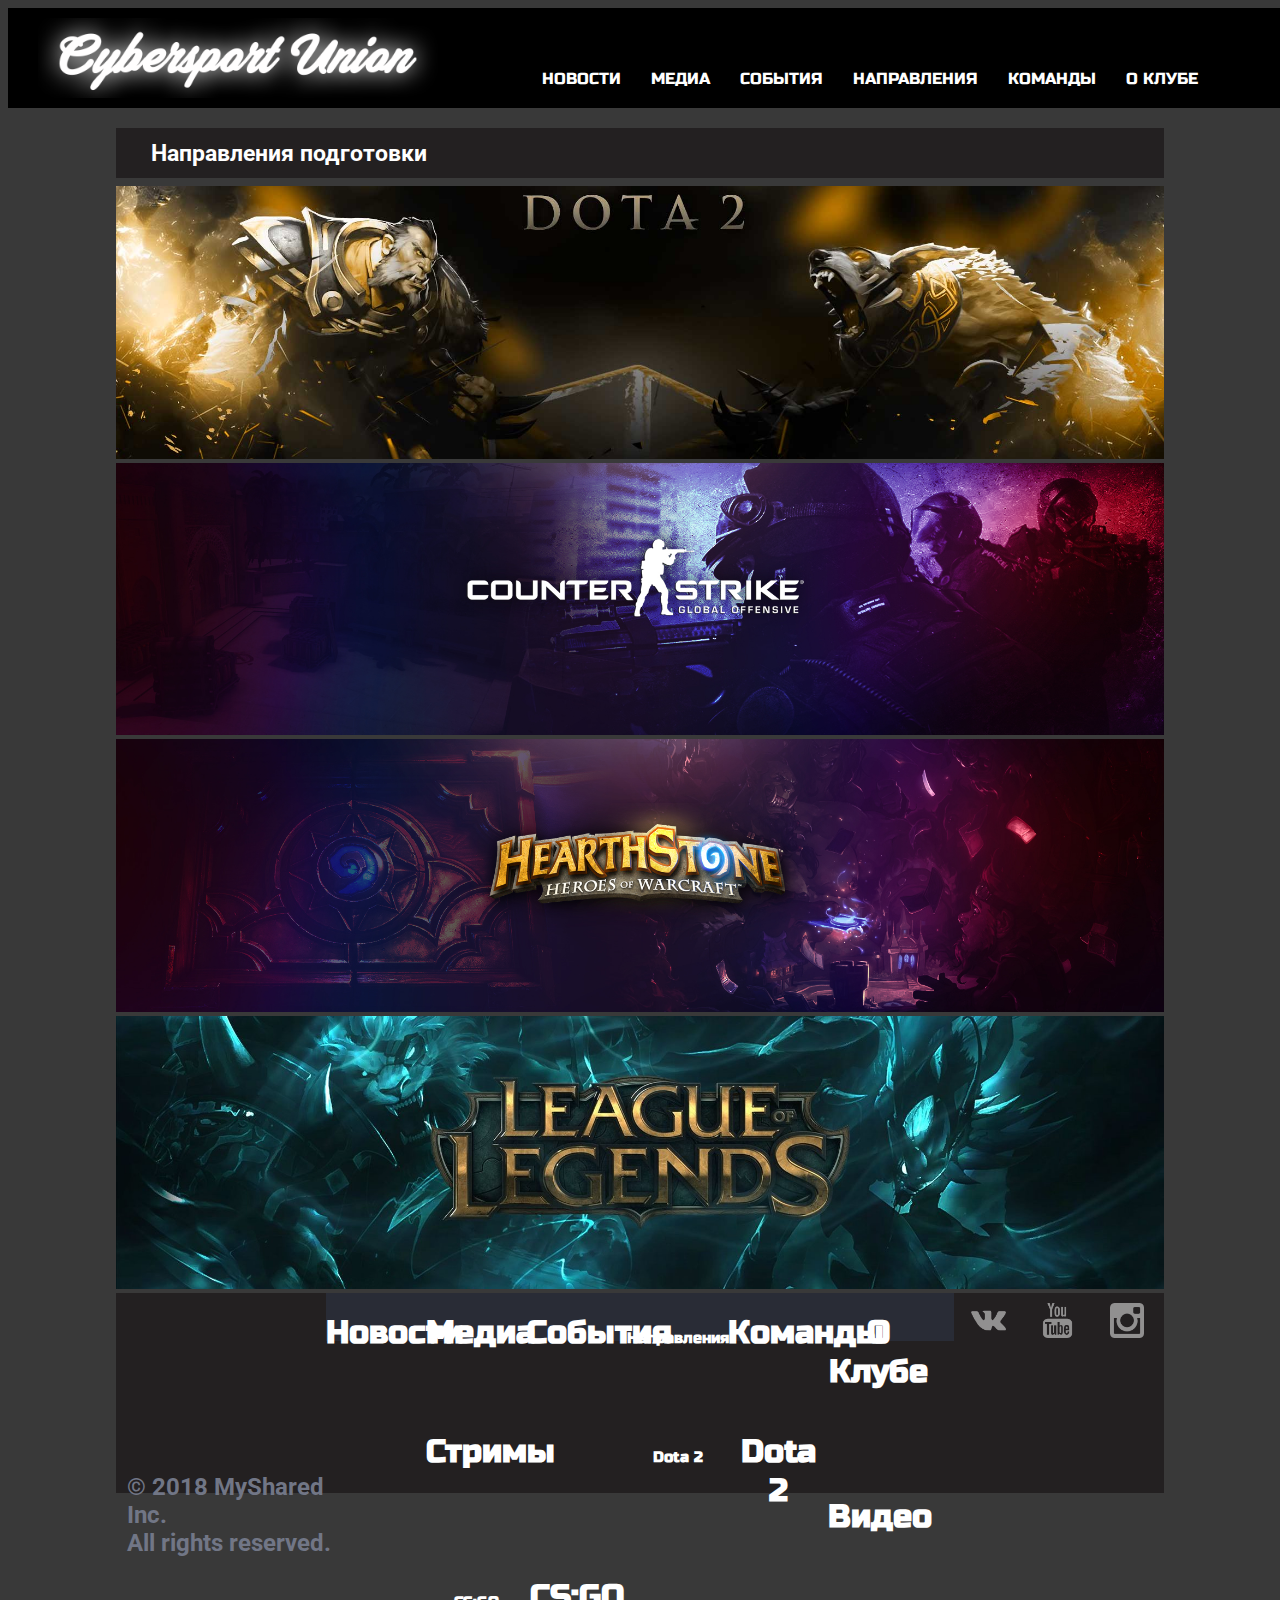
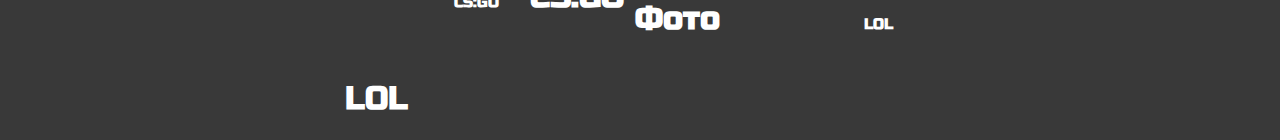
<file: public_html/index.html>
<!DOCTYPE html>
<html>

<head>
  <meta http-equiv="Content-Type" content="text/html; charset=UTF-8" />
  <title>Cybersport Union</title>

  <meta name="author" content="Antonio Pratas">
  <link rel="stylesheet" type="text/css" href="http://meyerweb.com/eric/tools/css/reset/reset.css">
  <link rel="stylesheet" href="css/style.css">
  <link rel="stylesheet" href="css/main.css">
  <script src="js/js.js"></script>
  <script src="https://code.jquery.com/jquery-3.3.1.min.js"></script>
  <link href="https://fonts.googleapis.com/icon?family=Material+Icons" rel="stylesheet">
  <link href="https://maxcdn.bootstrapcdn.com/font-awesome/4.6.3/css/font-awesome.min.css" rel="stylesheet"/>
  
</head>

<body>

  <header class="large">
      <nav>
        <a href="index.html"><img class="logo" src="images/wdd1.png"/></a>
          <ul class="menu">
            <li><a href="news/news.html">Новости</a></li>
            <li><a href="media/medias.html">Медиа</a></li>
            <li><a href="#">События</a></li>
            <li><a href="#">Направления</a></li>
            <li><a href="#">Команды</a></li>
            <li><a href="about/about.html">О клубе</a></li>
          </ul>
          <input type="checkbox" id="btn-menu" />
          <label for="btn-menu"></label>
          <ul class="list-menu">
            <li><a href="news/news.html">Новости</a></li>
            <li><a href="media/medias.html">Медиа</a></li>
            <li><a href="#">События</a></li>
            <li><a href="#">Направления</a></li>
            <li><a href="#">Команды</a></li>
            <li><a href="about/about.html">О клубе</a></li>
          </ul>
      </nav>
  </header>
  


  <div class="content">
    <div class="wrapper">
    <div class="line">
        <div class="lineh3">
          <h2>Направления подготовки</h2>
        </div>
          
        
      </div>
    <div class="block-game">
      <div>
        <img class="spoiler-title2" src="images/dota2-2.jpg" alt="">
          <div class="spoiler-body2">
            <h1>Виды Тренировок</h1>
            <div class="block-training">
              <div class="block-training-1">
                <div class="block-training-header">
                  <h2>Индивидуальная тренировка</h2>
                </div>
                <div class="block-training-info">
                  <h4>Решаем твои задачи, добиваясь комфортной игры в любых условиях, помогаем поднимать навык и рейтинг</h4>
                  <h1> 600 руб.</h1>
                  <h3>Выявим твои потребности</h3>
                  <h3>Расскажем и покажем решение</h3>
                  <h3>Закрепим на практике</h3>
                </div>
                <div class="block-tarining-button">
                  <input type="submit" name="button" id="button" value="Подробнее" />
                </div>
              </div>
            </div>
            <div class="block-training">
              <div class="block-training-1">
                <div class="block-training-header">
                  <h2>Индивидуальная тренировка</h2>
                </div>
                <div class="block-training-info">
                  <h4>Решаем твои задачи, добиваясь комфортной игры в любых условиях, помогаем поднимать навык и рейтинг</h4>
                  <h1> 600 руб.</h1>
                  <h3>Выявим твои потребности</h3>
                  <h3>Расскажем и покажем решение</h3>
                  <h3>Закрепим на практике</h3>
                </div>
                <div class="block-tarining-button">
                  <input type="submit" name="button" id="button" value="Подробнее" />
                </div>
              </div>
            </div>

            <div class="block-training" id="block-training">
              <div class="block-training-1">
                <div class="block-training-header">
                  <h2>Индивидуальная тренировка</h2>
                </div>
                <div class="block-training-info">
                  <h4>Решаем твои задачи, добиваясь комфортной игры в любых условиях, помогаем поднимать навык и рейтинг</h4>
                  <h1> 600 руб.</h1>
                  <h3>Выявим твои потребности</h3>
                  <h3>Расскажем и покажем решение</h3>
                  <h3>Закрепим на практике</h3>
                </div>
                <div class="block-tarining-button">
                  <input type="submit" name="button" id="button" value="Подробнее" />
                </div>
              </div>
            </div>


            <h1>Наши тренера</h1>


            <div class="block-trainer">
               <div class="all-info"> 
               <div class="trainer-img" id="trainer-img-1">
                <img src="images/about/staff/e_H9sxO2lqw.jpg" alt="">
                <span class="rang">
                  <img src="images/68747470733a2f2f7261772e67697468756275736572636f6e74656e742e636f6d2f646f7461627566662f70616e6f72616d612f6d61737465722f70616e6f72616d612f696d616765732f72616e6b5f746965725f69636f6e732f72616e6b385.png" alt=""></span>
                  <span class="statics"><h4>Сыграно матчей <b>- 4,812 </b></h4><h4> Доля побед <b>- 68,9 %</b></h4></span>
                
                
              </div>
              <div class="block-about">
                <h1>Чикунов Михаил</h1>
                <p>Киберспорт в России начинается с игроков, пример этому тренер по направлению Dota 2 - Чикунов Михаил Алексеевич! <br><br>
                Имеет богатый набор умений и знаний по своей дисциплине. Скучные лекции? - это не для него. Здесь и сейчас! Практика - один из главных инструментов его тренировок. Не отрываясь от игрового процесса, под его руководством вы перевернете свое понимание игры до выского уровня. 
                За его плечами довольно успешная карьера на полупрофессиональном уровне в команде DUZA GAMING. Играл со многими именитыми игроками. Создатель организации Ural Cyber League. Помимо прочего, его талант не ограничен на киберспорте, ведь он работал пресс-секретарем правительства Пермского края. <br><br>
                Яркая личность, целеустремлен, осведомлен о многих киберспортивных событиях. Будь в курсе происходящего в мире доты вместе с Михаилом Алексеевичем! 
                Ждем тебя в CYBERSPORT UNION по направлению Dota 2!</p>
              </div>
            </div>
            </div>

          </div>
        </div>
    </div>
    <div class="block-game">
      <div>
        <img class="spoiler-title2" src="images/csgo_bg.jpg" alt="">
           <div class="spoiler-body2">
            <h1>Виды Тренировок</h1>
            <div class="block-training">
              <div class="block-training-1">
                <div class="block-training-header">
                  <h2>Индивидуальная тренировка</h2>
                </div>
                <div class="block-training-info">
                  <h4>Решаем твои задачи, добиваясь комфортной игры в любых условиях, помогаем поднимать навык и рейтинг</h4>
                  <h1> 600 руб.</h1>
                  <h3>Выявим твои потребности</h3>
                  <h3>Расскажем и покажем решение</h3>
                  <h3>Закрепим на практике</h3>
                </div>
                <div class="block-tarining-button">
                  <input type="submit" name="button" id="button" value="Подробнее" />
                </div>
              </div>
            </div>
            <div class="block-training">
              <div class="block-training-1">
                <div class="block-training-header">
                  <h2>Индивидуальная тренировка</h2>
                </div>
                <div class="block-training-info">
                  <h4>Решаем твои задачи, добиваясь комфортной игры в любых условиях, помогаем поднимать навык и рейтинг</h4>
                  <h1> 600 руб.</h1>
                  <h3>Выявим твои потребности</h3>
                  <h3>Расскажем и покажем решение</h3>
                  <h3>Закрепим на практике</h3>
                </div>
                <div class="block-tarining-button">
                  <input type="submit" name="button" id="button" value="Подробнее" />
                </div>
              </div>
            </div>

            <div class="block-training" id="block-training">
              <div class="block-training-1">
                <div class="block-training-header">
                  <h2>Индивидуальная тренировка</h2>
                </div>
                <div class="block-training-info">
                  <h4>Решаем твои задачи, добиваясь комфортной игры в любых условиях, помогаем поднимать навык и рейтинг</h4>
                  <h1> 600 руб.</h1>
                  <h3>Выявим твои потребности</h3>
                  <h3>Расскажем и покажем решение</h3>
                  <h3>Закрепим на практике</h3>
                </div>
                <div class="block-tarining-button">
                  <input type="submit" name="button" id="button" value="Подробнее" />
                </div>
              </div>
            </div>


            <h1>Наши тренера</h1>


            <div class="block-trainer">
               <div class="all-info"> 
               <div class="trainer-img" id="trainer-img-1">
                <img src="images/about/staff/e_H9sxO2lqw.jpg" alt="">
                <span class="rang">
                  <img src="images/68747470733a2f2f7261772e67697468756275736572636f6e74656e742e636f6d2f646f7461627566662f70616e6f72616d612f6d61737465722f70616e6f72616d612f696d616765732f72616e6b5f746965725f69636f6e732f72616e6b385.png" alt=""></span>
                  <span class="statics"><h4>Сыграно матчей <b>- 4,812 </b></h4><h4> Доля побед <b>- 68,9 %</b></h4></span>
                
                
              </div>
              <div class="block-about">
                <h1>Ермолович Константин</h1>
                <p>Ермолович Константин Александрович - человек с огромным опытом и багажом знаний в области дисциплины CS:GO. <br><br>
                Молодой и жизнерадостный парень является настоящим ветераном войны террористов и спецназа. Проведя в битве около 9000 часов, он преподаст урок любому, кто вызовет его на дуэль. А его умения игры в команде могут превратиться в настоящую энциклопедию для начинающей пятреки или в толстый справочник для опытной бригады. <br><br>
                Константин является матерым игроком LAN-турниров Санкт-Петербурга и близлежащих городов. Также, неоднократный победитель зарубежных локальных турниров и миксов. <br><br>
                Костя преследует идею развития киберспорта в России. Готовый помогать, учить, и двигать, он ждет Вас в CYBERSPORT UNION. 
                Тренируйся у нас по направлению CS:GO! </p>
              </div>
            </div>
          </div>
          </div>
        </div>
    </div>
    <div class="block-game">
      <div>
        <img class="spoiler-title2" src="images/hs_bg.jpg" alt="">
           <div class="spoiler-body2">
            <h1>Виды Тренировок</h1>
            <div class="block-training">
              <div class="block-training-1">
                <div class="block-training-header">
                  <h2>Индивидуальная тренировка</h2>
                </div>
                <div class="block-training-info">
                  <h4>Решаем твои задачи, добиваясь комфортной игры в любых условиях, помогаем поднимать навык и рейтинг</h4>
                  <h1> 600 руб.</h1>
                  <h3>Выявим твои потребности</h3>
                  <h3>Расскажем и покажем решение</h3>
                  <h3>Закрепим на практике</h3>
                </div>
                <div class="block-tarining-button">
                  <input type="submit" name="button" id="button" value="Подробнее" />
                </div>
              </div>
            </div>
            <div class="block-training">
              <div class="block-training-1">
                <div class="block-training-header">
                  <h2>Индивидуальная тренировка</h2>
                </div>
                <div class="block-training-info">
                  <h4>Решаем твои задачи, добиваясь комфортной игры в любых условиях, помогаем поднимать навык и рейтинг</h4>
                  <h1> 600 руб.</h1>
                  <h3>Выявим твои потребности</h3>
                  <h3>Расскажем и покажем решение</h3>
                  <h3>Закрепим на практике</h3>
                </div>
                <div class="block-tarining-button">
                  <input type="submit" name="button" id="button" value="Подробнее" />
                </div>
              </div>
            </div>

            <div class="block-training" id="block-training">
              <div class="block-training-1">
                <div class="block-training-header">
                  <h2>Индивидуальная тренировка</h2>
                </div>
                <div class="block-training-info">
                  <h4>Решаем твои задачи, добиваясь комфортной игры в любых условиях, помогаем поднимать навык и рейтинг</h4>
                  <h1> 600 руб.</h1>
                  <h3>Выявим твои потребности</h3>
                  <h3>Расскажем и покажем решение</h3>
                  <h3>Закрепим на практике</h3>
                </div>
                <div class="block-tarining-button">
                  <input type="submit" name="button" id="button" value="Подробнее" />
                </div>
              </div>
            </div>


            <h1>Наши тренера</h1>


            <div class="block-trainer">
               <div class="all-info"> 
               <div class="trainer-img" id="trainer-img-1">
                <img src="images/about/staff/e_H9sxO2lqw.jpg" alt="">
                <span class="rang">
                  <img src="images/68747470733a2f2f7261772e67697468756275736572636f6e74656e742e636f6d2f646f7461627566662f70616e6f72616d612f6d61737465722f70616e6f72616d612f696d616765732f72616e6b5f746965725f69636f6e732f72616e6b385.png" alt=""></span>
                  <span class="statics"><h4>Сыграно матчей <b>- 4,812 </b></h4><h4> Доля побед <b>- 68,9 %</b></h4></span>
                
                
              </div>
              <div class="block-about">
                <h1>Бооль Евгений</h1>
                <p>Лаконичен, аккуратен, дисциплинирован. Пунктуален, остроумен. Азартен, амбициозен, коммуникабелен. Встречайте! Бооль Евгений Владимирович - тренер по направлению Hearthstone! <br><br> 
                Под его чутким методичным руководством, вы соберете свою победную колоду. Научитесь грамотно планировать свои действия и строить алгоритмы успеха. <br><br> 
                Обладает колоссальным опытом и обширным знанием механик игры. Достигал отметки топ-800 Европы. Всего за год игровой деятельности он стал настоящим королем таверны героев, и сейчас у вас имеется отличная возможность убедиться в его безупречном навыке обучения. <br><br> 
                Имеет четкую цель - развить Hearthstone как полноценную дисциплину в России и в области киберспорта. Вера в случайность - чушь, этот тренер научит вас верить в себя. 
                Приходи к нам по направлению Hearthstone!</p>
              </div>
            </div>
          </div>
          </div>
        </div>
    </div>
    <div class="block-game">
      <div>
        <img class="spoiler-title2" src="images/League-1920x500.jpg" alt="">
           <div class="spoiler-body2">
            <h1>Виды Тренировок</h1>
            <div class="block-training">
              <div class="block-training-1">
                <div class="block-training-header">
                  <h2>Индивидуальная тренировка</h2>
                </div>
                <div class="block-training-info">
                  <h4>Решаем твои задачи, добиваясь комфортной игры в любых условиях, помогаем поднимать навык и рейтинг</h4>
                  <h1> 600 руб.</h1>
                  <h3>Выявим твои потребности</h3>
                  <h3>Расскажем и покажем решение</h3>
                  <h3>Закрепим на практике</h3>
                </div>
                <div class="block-tarining-button">
                  <input type="submit" name="button" id="button" value="Подробнее" />
                </div>
              </div>
            </div>
            <div class="block-training">
              <div class="block-training-1">
                <div class="block-training-header">
                  <h2>Индивидуальная тренировка</h2>
                </div>
                <div class="block-training-info">
                  <h4>Решаем твои задачи, добиваясь комфортной игры в любых условиях, помогаем поднимать навык и рейтинг</h4>
                  <h1> 600 руб.</h1>
                  <h3>Выявим твои потребности</h3>
                  <h3>Расскажем и покажем решение</h3>
                  <h3>Закрепим на практике</h3>
                </div>
                <div class="block-tarining-button">
                  <input type="submit" name="button" id="button" value="Подробнее" />
                </div>
              </div>
            </div>

            <div class="block-training" id="block-training">
              <div class="block-training-1">
                <div class="block-training-header">
                  <h2>Индивидуальная тренировка</h2>
                </div>
                <div class="block-training-info">
                  <h4>Решаем твои задачи, добиваясь комфортной игры в любых условиях, помогаем поднимать навык и рейтинг</h4>
                  <h1> 600 руб.</h1>
                  <h3>Выявим твои потребности</h3>
                  <h3>Расскажем и покажем решение</h3>
                  <h3>Закрепим на практике</h3>
                </div>
                <div class="block-tarining-button">
                  <input type="submit" name="button" id="button" value="Подробнее" />
                </div>
              </div>
            </div>


            <h1>Наши тренера</h1>


            <div class="block-trainer">
              <div class="all-info"> 
               <div class="trainer-img" id="trainer-img-1">
                <img src="images/about/staff/e_H9sxO2lqw.jpg" alt="">
                <span class="rang">
                  <img src="images/68747470733a2f2f7261772e67697468756275736572636f6e74656e742e636f6d2f646f7461627566662f70616e6f72616d612f6d61737465722f70616e6f72616d612f696d616765732f72616e6b5f746965725f69636f6e732f72616e6b385.png" alt=""></span>
                  <span class="statics"><h4>Сыграно матчей <b>- 4,812 </b></h4><h4> Доля побед <b>- 68,9 %</b></h4></span>
                
                
              </div>
              <div class="block-about">
                <h1>Константин</h1>
                <p>Пронзайте небеса вселенной League of legends вместе с Константином! <br><br>
                Константин Алексеевич родился 7 июня 1997 года. Обладая сногсшибательной харизмой, он прибыл, дабы научить нас искусству игры и показать подлинный уровень игры претендента. 
                По слухам, его талант достигал первой строчки мирового рейтинга на персонаже Йорик и отметки топ-2 на персонаже Ургот. <br><br>
                Главной его мотивацией передачи опыта смертным является неподдельный интерес ко всему педагогическому. С детства, он мечтал стать учителем, но приключения привели его совсем к другому. Но, как говорится, ты тот, кем ты хочешь быть. <br><br>
                Под руководством Буракова Константина Алексеевича, ты поднимешь свой теоретический уровень знания игры, узнаешь от него множество интересных механик и получишь невероятный заряд веселья и бодрости. Вы не пожалеетее, что Константин станет Вашим тренером!</p>
              </div>
            </div>
 

            </div>

          </div>
        </div>
    </div>
  </div>
  </div>
  

  <footer>  
  <div class="footer">
      <div class="block-copyright-nav">
        <h2>© 2018 MyShared Inc.  <br>  
        All rights reserved.</h2>
      </div>
      <div class="block-menu">
        <div class="background">
          <div class="podmenu">
            <h1><a href="">Новости</a></h1>
          </div>
          <div class="podmenu">
            <h1><a href="">Медиа</a></h1>
          </div>
          <div class="podmenu">
            <h1><a href="">События</a></h1>
          </div>
          <div class="podmenu">
            <h1><a href="" class="bigtext">Направления</a></h1>
          </div>
          <div class="podmenu">
            <h1><a href="">Команды</a></h1>
          </div>
          <div class="podmenu">
            <h1><a href="">О Клубе</a></h1>
          </div>
        </div>
          <div class="podmenu">
            <h1><a href=""> </a></h1>
          </div>
          <div class="podmenu">
            <h1><a href="">Стримы</a></h1>
          </div>
          <div class="podmenu">
            <h1><a href=""> </a></h1>
          </div>
          <div class="podmenu">
            <h1><a href="" class="bigtext">Dota 2</a></h1>
          </div>
          <div class="podmenu">
            <h1><a href="">Dota 2</a></h1>
          </div>
          <div class="podmenu">
            <h1><a href=""> </a></h1>
          </div>
          <div class="podmenu">
            <h1><a href="">  </a></h1>
          </div>
          <div class="podmenu">
            <h1><a href="">  </a></h1>
          </div>
          <div class="podmenu">
            <h1><a href="">Видео</a></h1>
          </div>
          <div class="podmenu">
            <h1><a href=""> </a></h1>
          </div>
          <div class="podmenu">
            <h1><a href="" class="bigtext">CS:GO</a></h1>
          </div>
          <div class="podmenu">
            <h1><a href="">CS:GO</a></h1>
          </div>
          <div class="podmenu">
            <h1><a href="">  </a></h1>
          </div>
          <div class="podmenu">
            <h1><a href="">  </a></h1>
          </div>
          <div class="podmenu">
            <h1><a href="">  </a></h1>
          </div>
          <div class="podmenu">
            <h1><a href="">Фото</a></h1>
          </div>
          <div class="podmenu">
            <h1><a href=""> </a></h1>
          </div>
          <div class="podmenu">
            <h1><a href="" class="bigtext">LOL</a></h1>
          </div>
          <div class="podmenu">
            <h1><a href="">LOL</a></h1>
          </div>
          <div class="podmenu">
            <h1><a href="">  </a></h1>
          </div>
      </div>
      <div class="block-copyright-nav">
        <div class="block-img"> 
          <a href=""><img src="images/social/vk-social-logotype.png" alt=""></a>
        </div>
        <div class="block-img">
          <a href=""><img src="images/social/youtube-logo.png" alt=""></a>
        </div>
        <div class="block-img">
          <a href=""><img src="images/social/instagram.png" alt=""></a>
        </div>
      </div>
    </div>

  </footer>

  <script type="text/javascript">
  $(document).ready(function(){
   $('.spoiler-title2').click(function(){
    $(this).parent().children('.spoiler-body2').slideToggle(500);
    return false;
   });
  });
  </script>
  <script>showSlides(1)</script>
</body>
<script>
  $(document).on("scroll",function(){
    if($(document).scrollTop()>70){ 
    $("header").removeClass("large").addClass("small");
    }
    else{
    $("header").removeClass("small").addClass("large");
    }
});
</script>
</html>
</file>
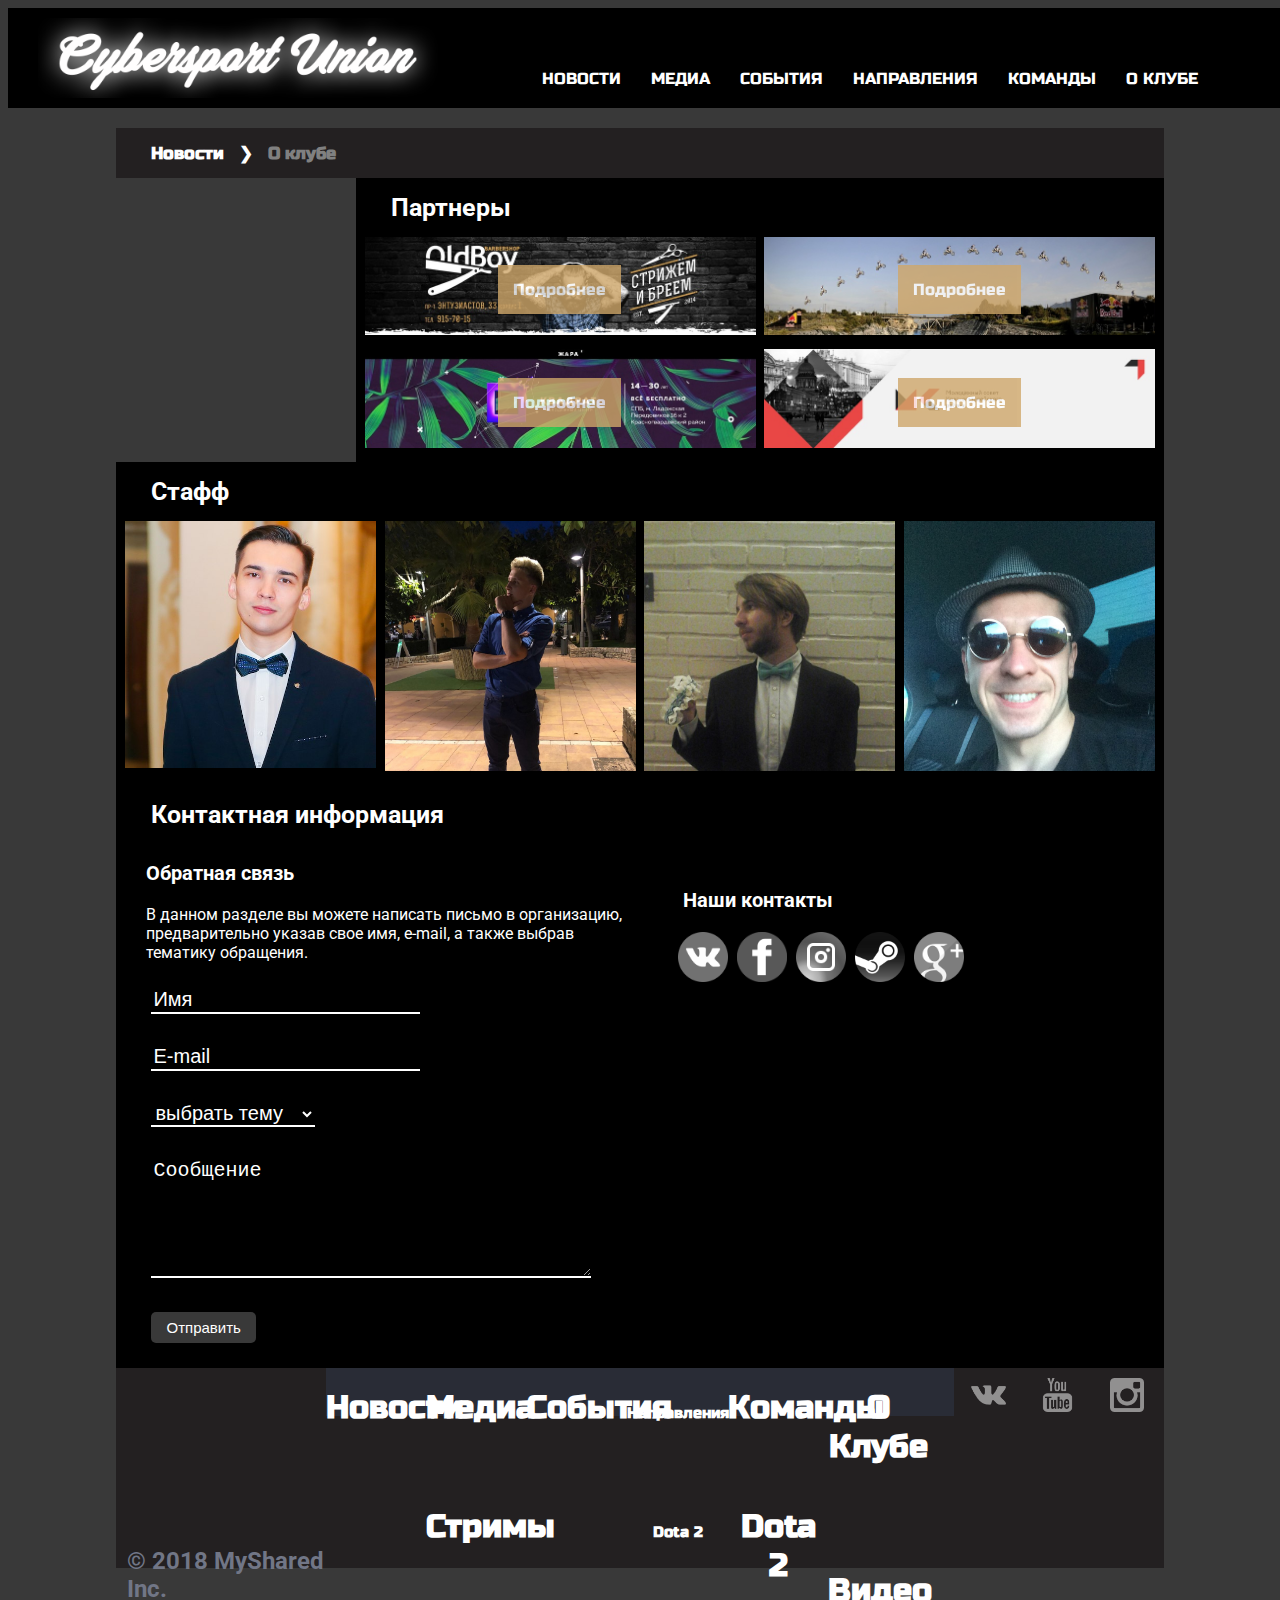
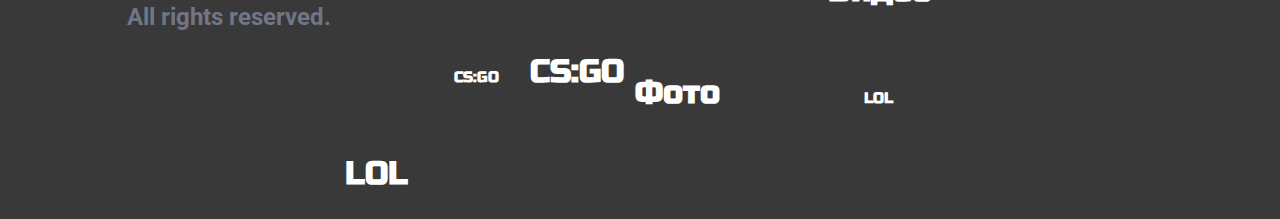
<file: public_html/about/about.html>
<!DOCTYPE html>
<html>

<head>
  <meta http-equiv="Content-Type" content="text/html; charset=UTF-8" />
  <title>Cybersport Union</title>

  <meta name="author" content="Antonio Pratas">
  <link rel="stylesheet" type="text/css" href="http://meyerweb.com/eric/tools/css/reset/reset.css">
  <link rel="stylesheet" href="../css/main.css">
  <link rel="stylesheet" href="../css/style.css">
  <script src="https://code.jquery.com/jquery-3.3.1.min.js"></script>
  <link href="https://fonts.googleapis.com/icon?family=Material+Icons" rel="stylesheet">
  <link href="https://maxcdn.bootstrapcdn.com/font-awesome/4.6.3/css/font-awesome.min.css" rel="stylesheet"/>
  
</head>

<body>

  <header class="large">
      <nav>
        <a href="../index.html"><img class="logo" src="../images/wdd1.png"/></a>
          <ul class="menu">
            <li><a href="../news/news.html">Новости</a></li>
            <li><a href="../media/medias.html">Медиа</a></li>
            <li><a href="#">События</a></li>
            <li><a href="#">Направления</a></li>
            <li><a href="#">Команды</a></li>
            <li><a href="about.html">О клубе</a></li>
          </ul>
          <input type="checkbox" id="btn-menu" />
          <label for="btn-menu"></label>
          <ul class="list-menu">
            <li><a href="../news/news.html">Новости</a></li>
            <li><a href="../media/medias.html">Медиа</a></li>
            <li><a href="#">События</a></li>
            <li><a href="#">Направления</a></li>
            <li><a href="#">Команды</a></li>
            <li><a href="about.html">О клубе</a></li>
          </ul>
      </nav>
  </header>

  
  <div class="content">
    <div class="wrapper">
      <div class="line">
        <div class="lineh3">
           <h3><a href="../index.html">Новости</a></h3><h3>&#10095;</h3><h3 id="lineh3-1">О клубе</h3>
        </div>
      </div>
      <div class="block-partners">
        <div class="header-articles">
          <h1>Партнеры</h1>
        </div>
        <div class="list-partners">
          <a href=" "><span>  
              Подробнее
          </span></a>
          <img src="../images/about/hh3iOR_ulOU.jpg" alt="">
        </div>
        <div class="list-partners right-1">
          <a href=" "><span>  
              Подробнее
          </span></a>
           <img src="../images/about/SpTvlUsI0bg.jpg" alt="">
        </div>
         <div class="list-partners">
          <a href=" "><span>  
              Подробнее
          </span></a>
          <img src="../images/about/AL5EjXa_zZM.jpg" alt="">
        </div>
        <div class="list-partners right-1">
          <a href=" "><span>  
              Подробнее
          </span></a>
           <img src="../images/about/oVraoMUXecY.jpg" alt="">
        </div>
      </div>

      <div class="block-staff">
        <div class="header-articles">
          <h1>Стафф</h1>
        </div>
        <div class="list-staff">
          <div class="info-staff">
            <span>
              <h1>Валеев</h1>
              <h2>Роберт Хайдарович </h2>
              <hr align="center" width="80%" size="2" color="grey" />
              <h4>Руководитель проекта</h4>
              <a href="robert18021993@gmail.com"><img src="../images/about/staff/icons8-google-plus-48.png" alt=""></a>
              <a href="https://vk.com/robertsoft"><img src="../images/about/staff/icons8-vk-в-круге-filled-50.png" alt=""></a>
            </span>
          </div>
          <img class="background-image-staff" src="../images/about/staff/e_H9sxO2lqw.jpg" alt="">
        </div>
        <div class="list-staff">
          <div class="info-staff">
            <span>
              <h1>Ермолович</h1>
              <h2>Константин Александрович</h2>
              <hr align="center" width="80%" size="2" color="grey" />
              <h4>Тренер по CS:GO</h4>
              <a href="#"><img src="../images/about/staff/icons8-google-plus-48.png" alt=""></a>
              <a href="https://vk.com/zeekz"><img src="../images/about/staff/icons8-vk-в-круге-filled-50.png" alt=""></a>
            </span>
          </div>
          <img class="background-image-staff" src="../images/about/staff/FJX5A72W2Ro.jpg" alt="">
        </div>
         <div class="list-staff">
          <div class="info-staff">
            <span>
              <h1>Словицкий</h1>
              <h2>Ян Станиславович</h2>
              <hr align="center" width="80%" size="2" color="grey" />
              <h4>Руководитель курса</h4>
              <a href="#"><img src="../images/about/staff/icons8-google-plus-48.png" alt=""></a>
              <a href="https://vk.com/finetoo"><img src="../images/about/staff/icons8-vk-в-круге-filled-50.png" alt=""></a>
            </span>
          </div>
          <img class="background-image-staff" src="../images/about/staff/uFPMh2OM8LE.jpg" alt="">
        </div>
        <div class="list-staff">
          <div class="info-staff">
            <span>
              <h1>Решетников</h1>
              <h2>Константин Викторович</h2>
              <hr align="center" width="80%" size="2" color="grey" />
              <h4>Руководитель курса</h4>
              <a href="#"><img src="../images/about/staff/icons8-google-plus-48.png" alt=""></a>
              <a href="https://vk.com/st0rm1k"><img src="../images/about/staff/icons8-vk-в-круге-filled-50.png" alt=""></a>
            </span>
          </div>
          <img style="margin-top: -60px;" class="background-image-staff" src="../images/about/staff/zJlQ_5T3Jbk.jpg" alt="">
        </div>
      </div>
      

      <div class="block-information">
        <div class="header-articles">
          <h1>Контактная информация</h1>
        </div>
        
        <div class="back-information">
          <div class="list-information">
            <h2>Обратная связь</h2>
            <p>В данном разделе вы можете написать письмо в организацию, предварительно указав свое имя, e-mail, а также выбрав тематику обращения.</p>
              

            <form class="contact-form" name="contact-form" method="post" action="submit.php">
           <table border="0" cellspacing="0" cellpadding="5">
          <tr>
          <td><input type="text" class="first-name" name="name" id="name" value="" placeholder="Имя" /></td>
           </tr>
            <tr>
          
          <td><input type="text" class="e-mail" name="email" id="email" value="" placeholder="E-mail"/></td>
          
        </tr>

        <tr>
          <td><select name="subject" id="subject">
            <option value="" selected="selected"> выбрать тему</option>
            <option value="Нашел ошибку!">Нашел ошибку!</option>
            <option value="Предлагаю...">Предлагаю...</option>
            <option value="Желаю...">Желаю...</option>
            <option value="Помогите...">Помогите... :)</option>
            <option value="Hello">Hello!</option>
        <option value="RRR">А ты кто?</option>
          </select>          </td>
        </tr>
        <tr>
          <td><textarea name="message" id="message" class="" cols="35" rows="5" placeholder="Сообщение"></textarea></td>
          
        </tr>
        <tr>
          <td colspan="2"><input type="submit" name="button" id="button" value="Отправить" />
          </td>
        </tr>
      </table>
      </form>
          </div>
        </div>

       <div class="contact-social">
         <div class="list-contacts">
           <h2>Наши контакты</h2>
            <a href=""><img src="../images/media/vk.png" alt=""></a>
            <a href=""><img src="../images/media/Facebook.png" alt=""></a>
            <a href=""><img src="../images/media/Instagram-circle-icon-1.png" alt=""></a>
            <a href=""><img src="../images/media/1200px-Steam_icon_logo.svg.png" alt=""></a>
            <a href=""><img src="../images/media/googleplus.png" alt=""></a>
         </div>
       </div>

      </div>


    </div>
  </div>






  <footer>  
  <div class="footer">
      <div class="block-copyright-nav">
        <h2>© 2018 MyShared Inc.  <br>  
        All rights reserved.</h2>
      </div>
      <div class="block-menu">
        <div class="background">
          <div class="podmenu">
            <h1><a href="">Новости</a></h1>
          </div>
          <div class="podmenu">
            <h1><a href="">Медиа</a></h1>
          </div>
          <div class="podmenu">
            <h1><a href="">События</a></h1>
          </div>
          <div class="podmenu">
            <h1><a href="" class="bigtext">Направления</a></h1>
          </div>
          <div class="podmenu">
            <h1><a href="">Команды</a></h1>
          </div>
          <div class="podmenu">
            <h1><a href="">О Клубе</a></h1>
          </div>
        </div>
          <div class="podmenu">
            <h1><a href=""> </a></h1>
          </div>
          <div class="podmenu">
            <h1><a href="">Стримы</a></h1>
          </div>
          <div class="podmenu">
            <h1><a href=""> </a></h1>
          </div>
          <div class="podmenu">
            <h1><a href="" class="bigtext">Dota 2</a></h1>
          </div>
          <div class="podmenu">
            <h1><a href="">Dota 2</a></h1>
          </div>
          <div class="podmenu">
            <h1><a href=""> </a></h1>
          </div>
          <div class="podmenu">
            <h1><a href="">  </a></h1>
          </div>
          <div class="podmenu">
            <h1><a href="">  </a></h1>
          </div>
          <div class="podmenu">
            <h1><a href="">Видео</a></h1>
          </div>
          <div class="podmenu">
            <h1><a href=""> </a></h1>
          </div>
          <div class="podmenu">
            <h1><a href="" class="bigtext">CS:GO</a></h1>
          </div>
          <div class="podmenu">
            <h1><a href="">CS:GO</a></h1>
          </div>
          <div class="podmenu">
            <h1><a href="">  </a></h1>
          </div>
          <div class="podmenu">
            <h1><a href="">  </a></h1>
          </div>
          <div class="podmenu">
            <h1><a href="">  </a></h1>
          </div>
          <div class="podmenu">
            <h1><a href="">Фото</a></h1>
          </div>
          <div class="podmenu">
            <h1><a href=""> </a></h1>
          </div>
          <div class="podmenu">
            <h1><a href="" class="bigtext">LOL</a></h1>
          </div>
          <div class="podmenu">
            <h1><a href="">LOL</a></h1>
          </div>
          <div class="podmenu">
            <h1><a href="">  </a></h1>
          </div>
      </div>
      <div class="block-copyright-nav">
        <div class="block-img"> 
          <a href=""><img src="../images/social/vk-social-logotype.png" alt=""></a>
        </div>
        <div class="block-img">
          <a href=""><img src="../images/social/youtube-logo.png" alt=""></a>
        </div>
        <div class="block-img">
          <a href=""><img src="../images/social/instagram.png" alt=""></a>
        </div>
      </div>
    </div>

  </footer>


  <script>showSlides(1)</script>
</body>
<script>
  $(document).on("scroll",function(){
    if($(document).scrollTop()>70){ 
    $("header").removeClass("large").addClass("small");
    }
    else{
    $("header").removeClass("small").addClass("large");
    }
});
</script>
</html>
</file>
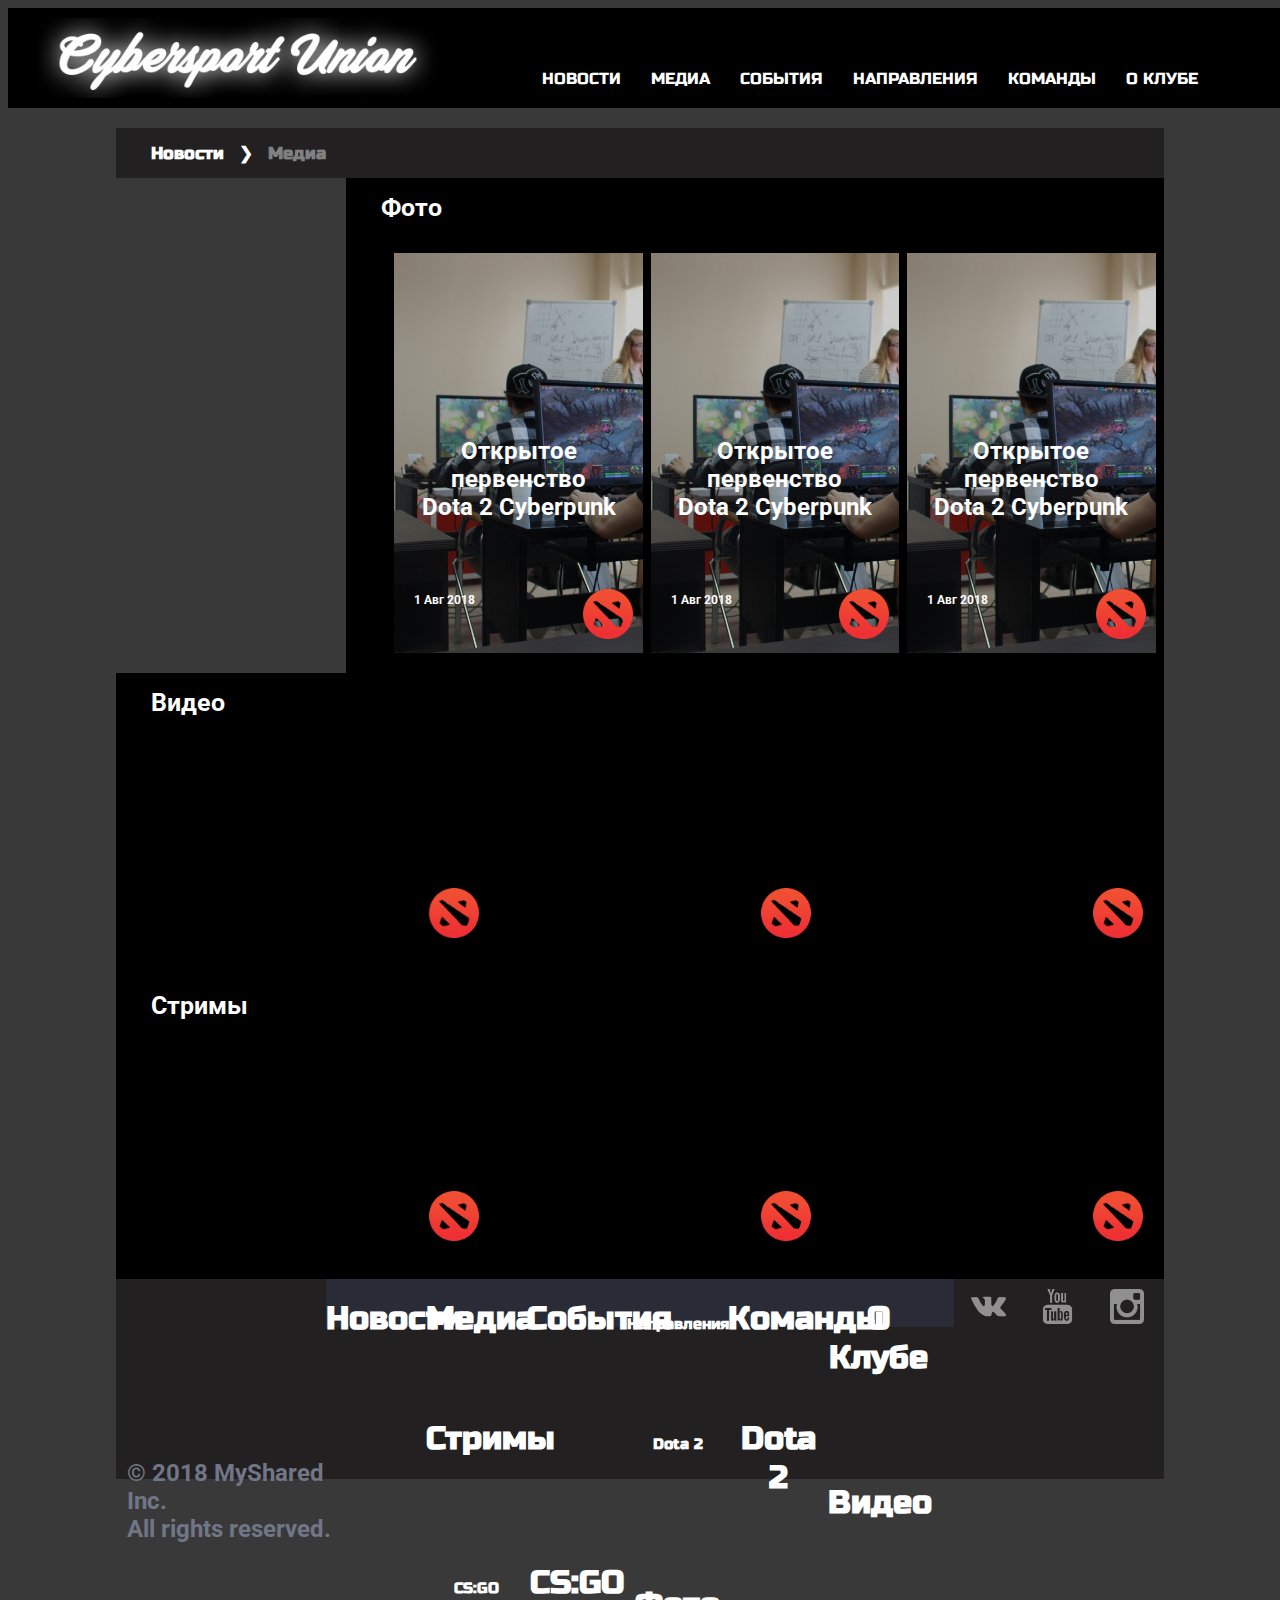
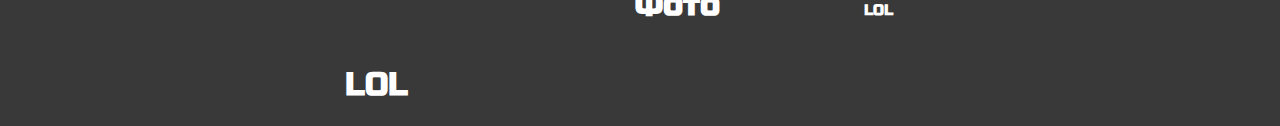
<file: public_html/media/medias.html>
<!DOCTYPE html>
<html>

<head>
  <meta http-equiv="Content-Type" content="text/html; charset=UTF-8" />
  <title>Cybersport Union</title>

  <meta name="author" content="Antonio Pratas">
  <link rel="stylesheet" type="text/css" href="http://meyerweb.com/eric/tools/css/reset/reset.css">
  <link rel="stylesheet" href="../css/main.css">
  <link rel="stylesheet" href="../css/style.css">
  <script src="https://code.jquery.com/jquery-3.3.1.min.js"></script>
  <link href="https://fonts.googleapis.com/icon?family=Material+Icons" rel="stylesheet">
  <link href="https://maxcdn.bootstrapcdn.com/font-awesome/4.6.3/css/font-awesome.min.css" rel="stylesheet"/>
  
</head>

<body>

  <header class="large">
      <nav>
        <a href="../index.html"><img class="logo" src="../images/wdd1.png"/></a>
          <ul class="menu">
            <li><a href="../news/news.html">Новости</a></li>
            <li><a href="medias.html">Медиа</a></li>
            <li><a href="#">События</a></li>
            <li><a href="#">Направления</a></li>
            <li><a href="#">Команды</a></li>
            <li><a href="../about/about.html">О клубе</a></li>
          </ul>
          <input type="checkbox" id="btn-menu" />
          <label for="btn-menu"></label>
          <ul class="list-menu">
            <li><a href="../news/news.html">Новости</a></li>
            <li><a href="medias.html">Медиа</a></li>
            <li><a href="#">События</a></li>
            <li><a href="#">Направления</a></li>
            <li><a href="#">Команды</a></li>
            <li><a href="../about/about.html">О клубе</a></li>
          </ul>
      </nav>
  </header>

  <div class="content">
    <div class="wrapper">
      <div class="line">
        <div class="lineh3">
          <h3><a href="../index.html">Новости</a></h3><h3>&#10095;</h3><h3 id="lineh3-1">Медиа</h3>
        </div>

        
      </div>

      <div class="block-albums">
        <div class="header-articles">
          <h1>Фото</h1>
        </div>
        <div class="list-album">
          <ul>
            <li class="item-img">
              <a href="album-1/album-1.html">
                <span class="background-image">
                  <img src="../images/media/albums-1/albums.jpg" alt="">
                </span>
                <span class="item-news-content">
                  <h3 class="header-item-news">
                    Открытое первенство <br> Dota 2 Cyberpunk
                  </h3>
                  <span class="data-album">
                    <h5>1 Авг 2018</h5>
                  </span>
                  <span class="icon-game">
                    <img src="../images/media/android-chrome-512x512.png" alt="">
                  </span>
                </span>
                
              </a>
            </li>
             <li class="item-img">
              <a href="">
                <span class="background-image">
                  <img src="../images/media/albums-1/albums.jpg" alt="">
                </span>
                <span class="item-news-content">
                  <h3 class="header-item-news">
                    Открытое первенство <br> Dota 2 Cyberpunk
                  </h3>
                  <span class="data-album">
                    <h5>1 Авг 2018</h5>
                  </span>
                  <span class="icon-game">
                   <img src="../images/media/android-chrome-512x512.png" alt="">
                  </span>
                </span>
                
              </a>
            </li>
             <li class="item-img">
              <a href="">
                <span class="background-image">
                  <img src="../images/media/albums-1/albums.jpg" alt="">
                </span>
                <span class="item-news-content">
                  <h3 class="header-item-news">
                    Открытое первенство <br> Dota 2 Cyberpunk
                  </h3>
                  <span class="data-album">
                    <h5>1 Авг 2018</h5>
                  </span>
                  <span class="icon-game">
                    <img src="../images/media/android-chrome-512x512.png" alt="">
                  </span>
                </span>
                
              </a>
            </li>
          </ul>
        </div>
      </div>
      <div class="block-albums">
        <div class="header-articles">
          <h1>Видео</h1>
        </div>
        <div class="list-video">
          <ul>
            <li class="item-video">
              <span class="icon-game-video">
                 <a href=""><img src="../images/media/android-chrome-512x512.png" alt=""></a>
              </span>
              <iframe src="https://www.youtube.com/embed/oWBDZo3axYg" frameborder="0" allow="autoplay; encrypted-media" allowfullscreen></iframe>
            </li>
            <li class="item-video">
              <span class="icon-game-video">
                 <a href=""><img src="../images/media/android-chrome-512x512.png" alt=""></a>
              </span>
              <iframe src="https://www.youtube.com/embed/IeKizBIZMSM" frameborder="0" allow="autoplay; encrypted-media" allowfullscreen></iframe>
            </li>
            <li class="item-video"> 
              <span class="icon-game-video">
                 <a href=""><img src="../images/media/android-chrome-512x512.png" alt=""></a>
              </span>
             <iframe src="https://www.youtube.com/embed/udTIlmIa-R4" frameborder="0" allow="autoplay; encrypted-media" allowfullscreen></iframe>
            </li>
             
          </ul>
        </div>
      </div>

      <div class="block-albums">
        <div class="header-articles">
          <h1>Стримы</h1>
        </div>
        <div class="list-streams">
          <ul>
            <li class="item-streams">
              <span class="icon-game-video">
                 <a href=""><img src="../images/media/android-chrome-512x512.png" alt=""></a>
              </span>
              <iframe src="https://player.twitch.tv/?channel=dota_kvadrat" frameborder="0" allowfullscreen="true" scrolling="no"></iframe>
            </li>
            <li class="item-streams">
              <span class="icon-game-video">
                 <a href=""><img src="../images/media/android-chrome-512x512.png" alt=""></a>
              </span>
              <iframe src="https://player.twitch.tv/?channel=dota_kvadrat" frameborder="0" allowfullscreen="true" scrolling="no"></iframe>
            </li>
            <li class="item-streams">
              <span class="icon-game-video">
                 <a href=""><img src="../images/media/android-chrome-512x512.png" alt=""></a>
              </span>
              <iframe src="https://player.twitch.tv/?channel=dota_kvadrat" frameborder="0" allowfullscreen="true" scrolling="no"></iframe>
            </li>
             
          </ul>
        </div>
      </div>

    </div>
  </div>
















   <footer>  
  <div class="footer">
      <div class="block-copyright-nav">
        <h2>© 2018 MyShared Inc.  <br>  
        All rights reserved.</h2>
      </div>
      <div class="block-menu">
        <div class="background">
          <div class="podmenu">
            <h1><a href="">Новости</a></h1>
          </div>
          <div class="podmenu">
            <h1><a href="">Медиа</a></h1>
          </div>
          <div class="podmenu">
            <h1><a href="">События</a></h1>
          </div>
          <div class="podmenu">
            <h1><a href="" class="bigtext">Направления</a></h1>
          </div>
          <div class="podmenu">
            <h1><a href="">Команды</a></h1>
          </div>
          <div class="podmenu">
            <h1><a href="">О Клубе</a></h1>
          </div>
        </div>
          <div class="podmenu">
            <h1><a href=""> </a></h1>
          </div>
          <div class="podmenu">
            <h1><a href="">Стримы</a></h1>
          </div>
          <div class="podmenu">
            <h1><a href=""> </a></h1>
          </div>
          <div class="podmenu">
            <h1><a href="" class="bigtext">Dota 2</a></h1>
          </div>
          <div class="podmenu">
            <h1><a href="">Dota 2</a></h1>
          </div>
          <div class="podmenu">
            <h1><a href=""> </a></h1>
          </div>
          <div class="podmenu">
            <h1><a href="">  </a></h1>
          </div>
          <div class="podmenu">
            <h1><a href="">  </a></h1>
          </div>
          <div class="podmenu">
            <h1><a href="">Видео</a></h1>
          </div>
          <div class="podmenu">
            <h1><a href=""> </a></h1>
          </div>
          <div class="podmenu">
            <h1><a href="" class="bigtext">CS:GO</a></h1>
          </div>
          <div class="podmenu">
            <h1><a href="">CS:GO</a></h1>
          </div>
          <div class="podmenu">
            <h1><a href="">  </a></h1>
          </div>
          <div class="podmenu">
            <h1><a href="">  </a></h1>
          </div>
          <div class="podmenu">
            <h1><a href="">  </a></h1>
          </div>
          <div class="podmenu">
            <h1><a href="">Фото</a></h1>
          </div>
          <div class="podmenu">
            <h1><a href=""> </a></h1>
          </div>
          <div class="podmenu">
            <h1><a href="" class="bigtext">LOL</a></h1>
          </div>
          <div class="podmenu">
            <h1><a href="">LOL</a></h1>
          </div>
          <div class="podmenu">
            <h1><a href="">  </a></h1>
          </div>
      </div>
      <div class="block-copyright-nav">
        <div class="block-img"> 
          <a href=""><img src="../images/social/vk-social-logotype.png" alt=""></a>
        </div>
        <div class="block-img">
          <a href=""><img src="../images/social/youtube-logo.png" alt=""></a>
        </div>
        <div class="block-img">
          <a href=""><img src="../images/social/instagram.png" alt=""></a>
        </div>
      </div>
    </div>

  </footer>


  <script>showSlides(1)</script>
</body>
<script>
  $(document).on("scroll",function(){
    if($(document).scrollTop()>70){ 
    $("header").removeClass("large").addClass("small");
    }
    else{
    $("header").removeClass("small").addClass("large");
    }
});
</script>
</html>
</file>
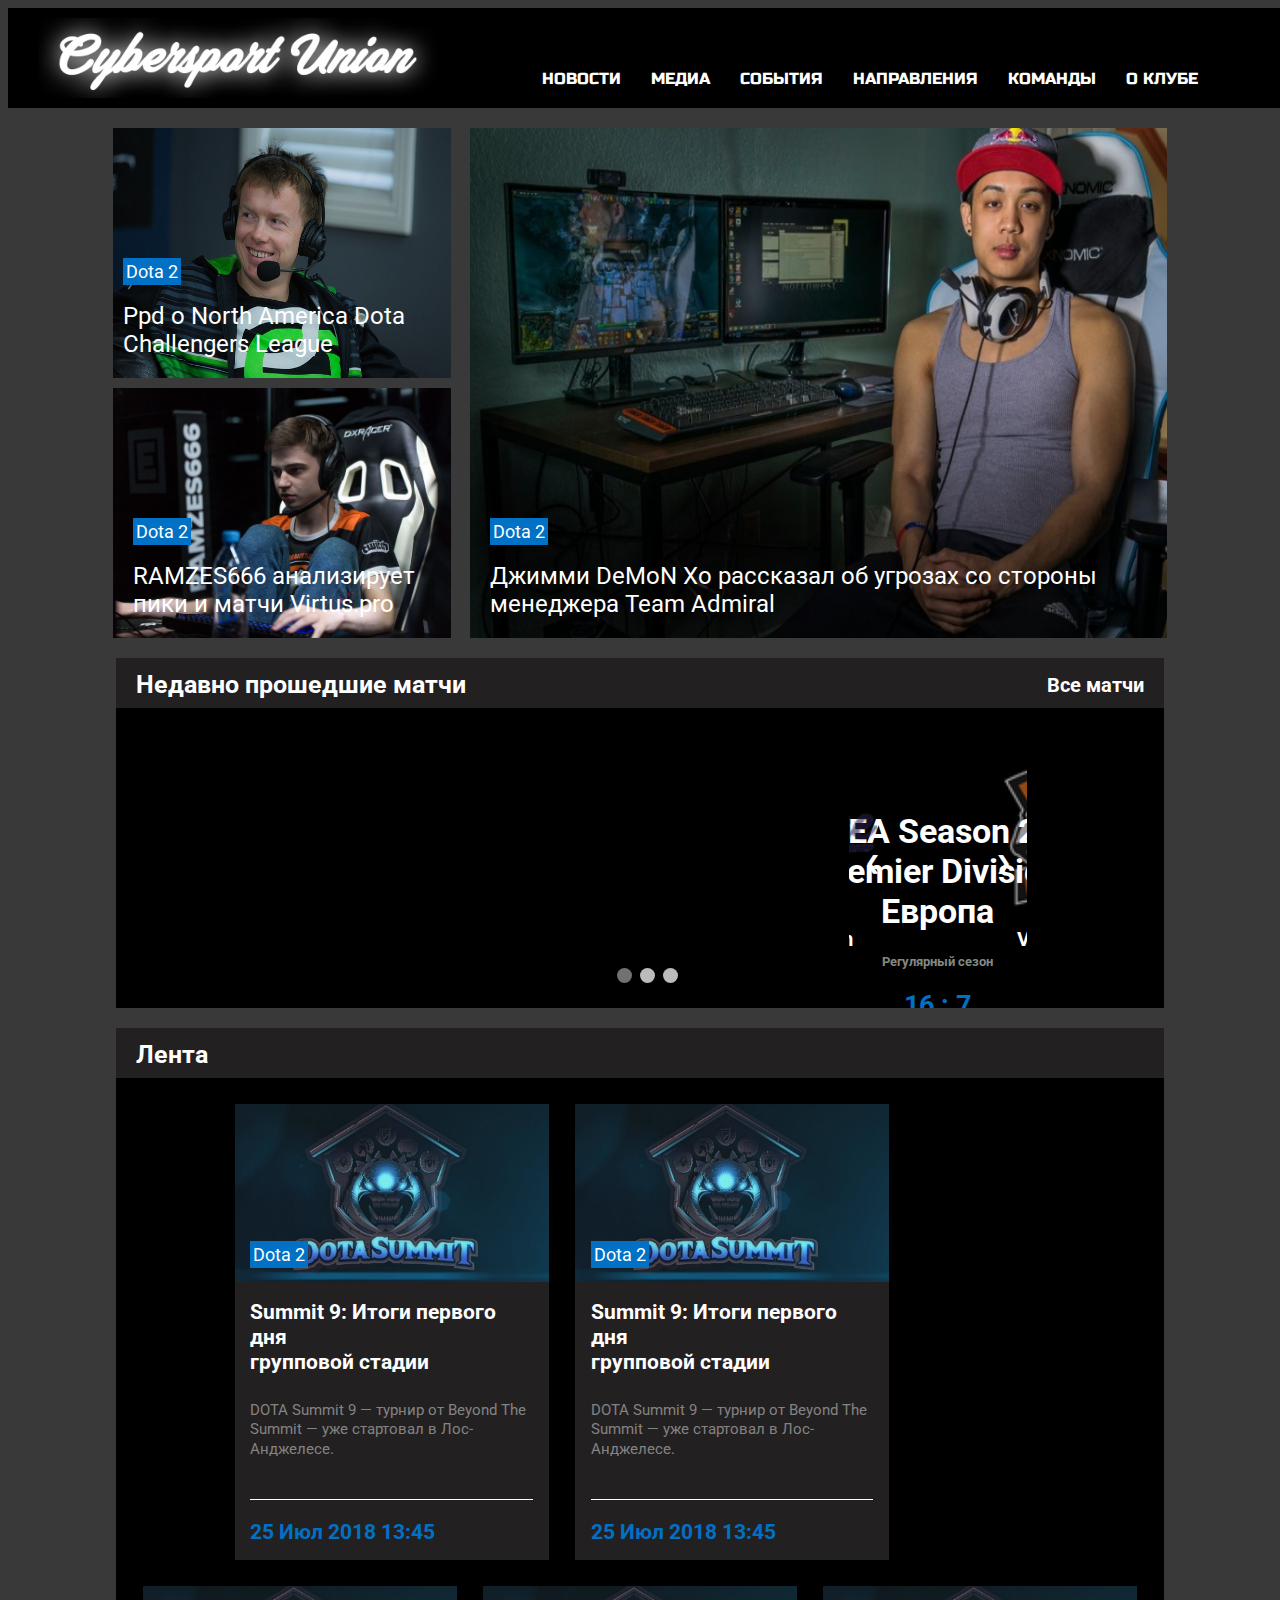
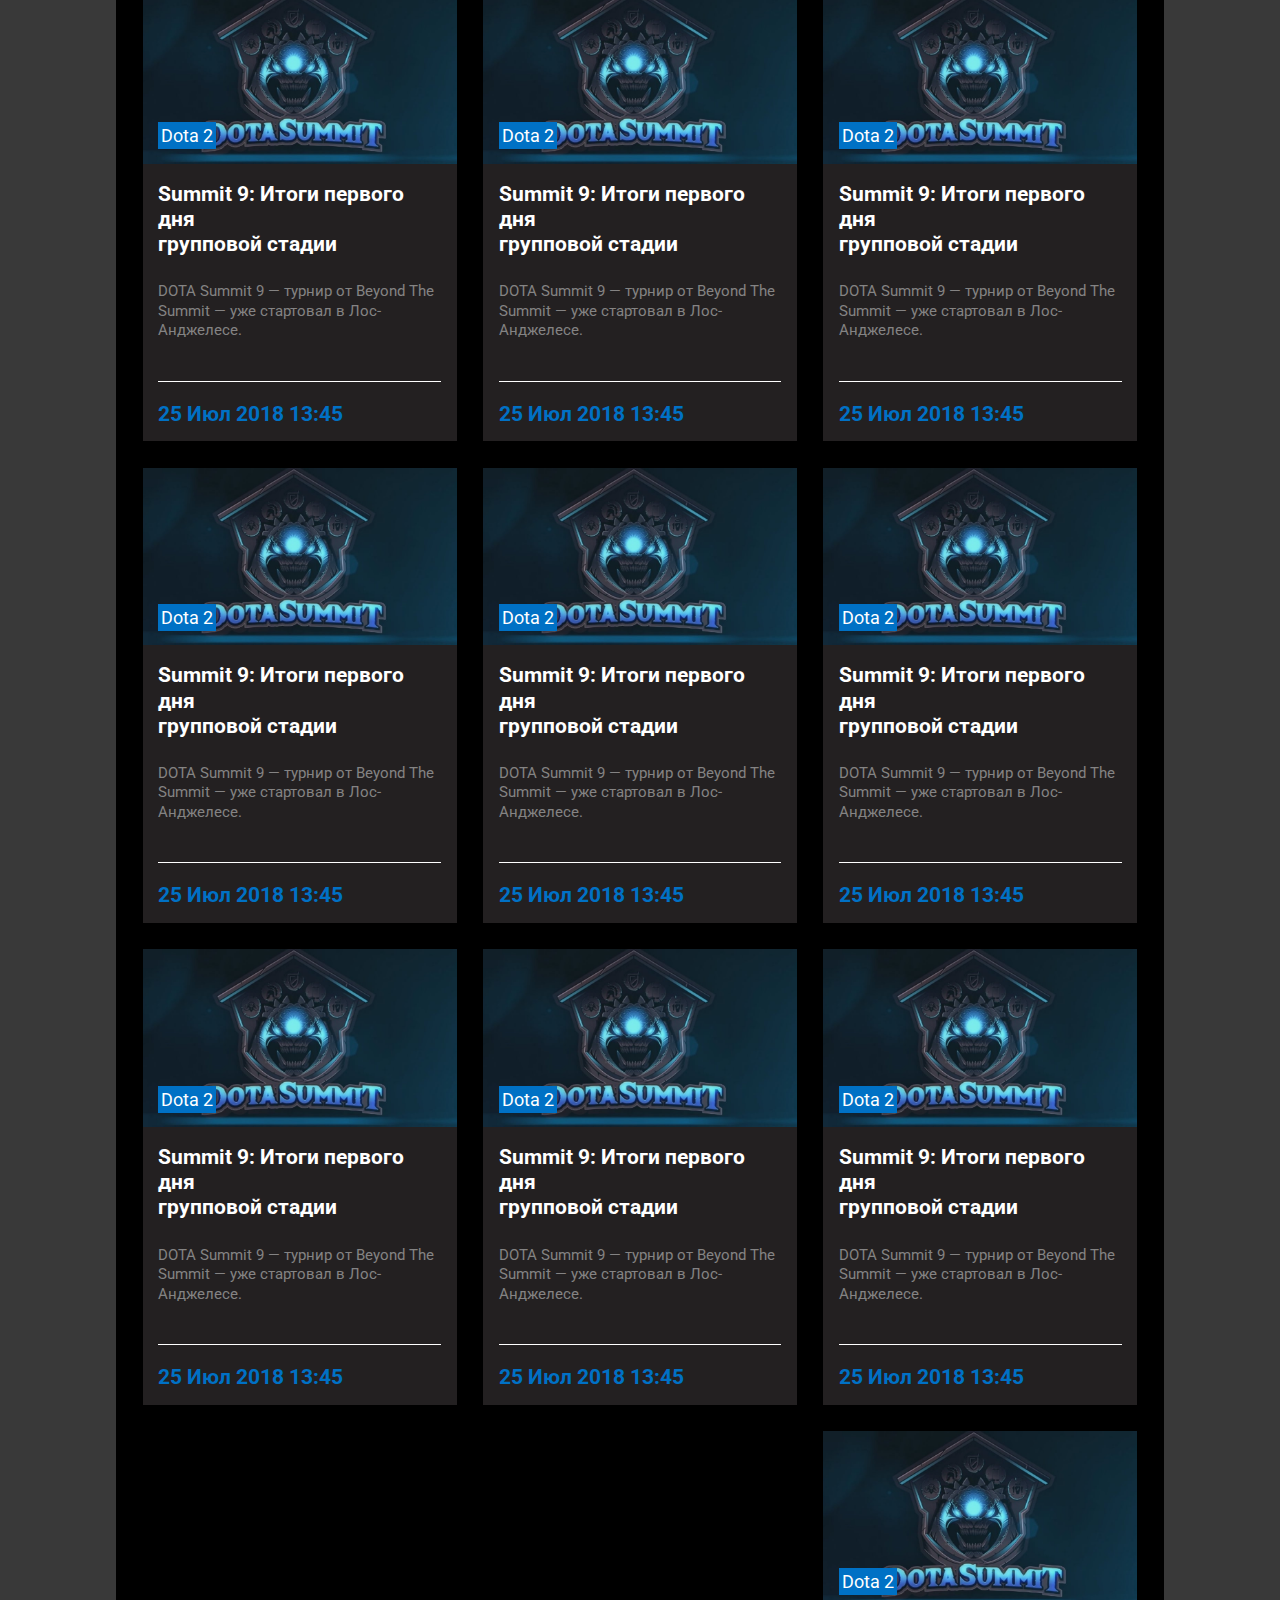
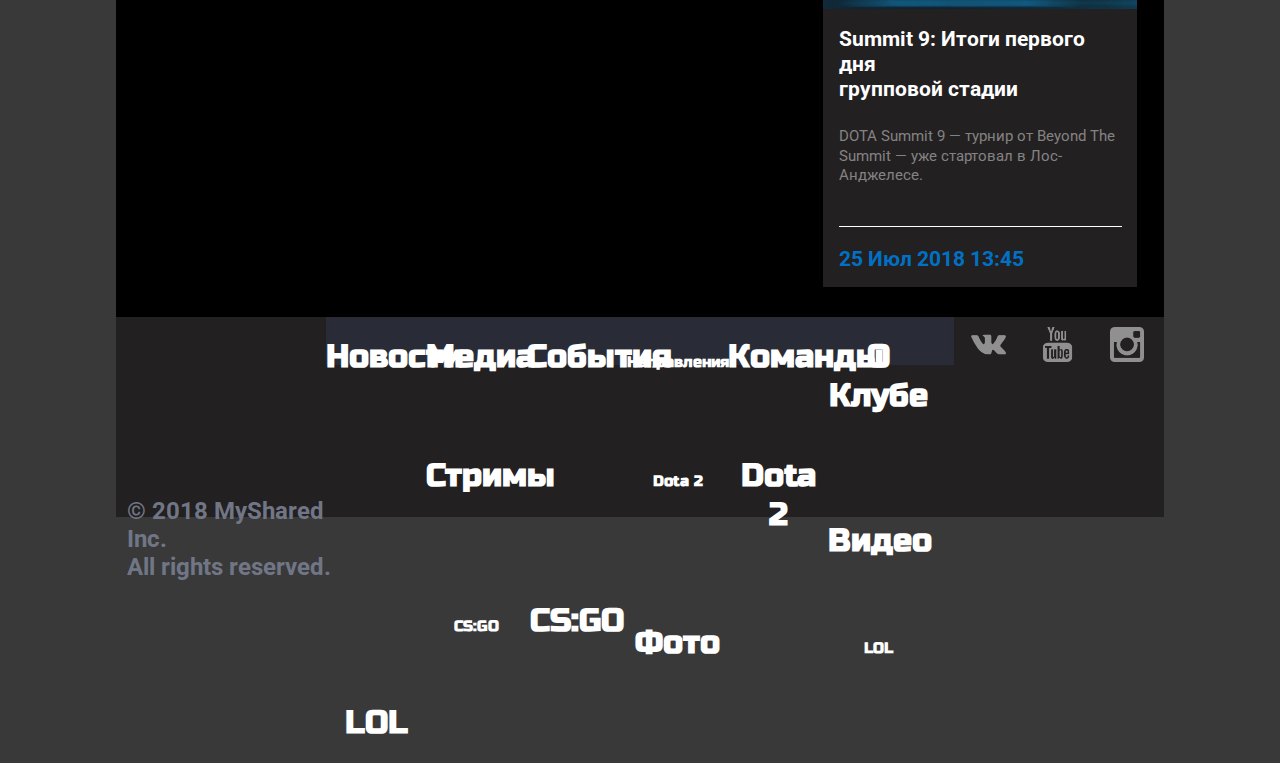
<file: public_html/news/news.html>
<!DOCTYPE html>
<html>

<head>
  <meta http-equiv="Content-Type" content="text/html; charset=UTF-8" />
  <title>Cybersport Union</title>

  <meta name="author" content="Antonio Pratas">
  <link rel="stylesheet" type="text/css" href="http://meyerweb.com/eric/tools/css/reset/reset.css">
  <link rel="stylesheet" href="../css/style.css">
  <script src="../js/js.js"></script>
  <script src="https://code.jquery.com/jquery-3.3.1.min.js"></script>
  <link href="https://fonts.googleapis.com/icon?family=Material+Icons" rel="stylesheet">
  <link href="https://maxcdn.bootstrapcdn.com/font-awesome/4.6.3/css/font-awesome.min.css" rel="stylesheet"/>
  
</head>

<body>

  <header class="large">
      <nav>
        <a href="../index.html"><img class="logo" src="../images/wdd1.png"/></a>
          <ul class="menu">
            <li><a href="news.html">Новости</a></li>
            <li><a href="../media/medias.html">Медиа</a></li>
            <li><a href="#">События</a></li>
            <li><a href="#">Направления</a></li>
            <li><a href="#">Команды</a></li>
            <li><a href="../about/about.html">О клубе</a></li>
          </ul>
          <input type="checkbox" id="btn-menu" />
          <label for="btn-menu"></label>
          <ul class="list-menu">
            <li><a href="news.html">Новости</a></li>
            <li><a href="../media/medias.html">Медиа</a></li>
            <li><a href="#">События</a></li>
            <li><a href="#">Направления</a></li>
            <li><a href="#">Команды</a></li>
            <li><a href="../about/about.html">О клубе</a></li>
          </ul>
      </nav>
  </header>
  

  <div class="content">
    <div class="parent">
      <div class="bignew">
        <a href=""><img src="../images/1040643.jpg" alt=""></a>
        <div class="newstext">
          <a href="" class="tags">Dota 2</a>
            <div class="titlenews">Джимми DeMoN Хо рассказал об угрозах со стороны менеджера Team Admiral</div>
        </div>  
      </div>
    </div>
    <div class="parent1">
      <div class="new">
        <a href=""><img src="../images/9d9e86a37d28c3819c08161ef3a6c76f.jpg" alt=""></a>
        <div class="newstext">
          <a href="" class="tags">Dota 2</a>
          <div class="titlenews">Ppd о North America Dota Challengers League</div>
        </div>
      </div>
    </div>
    <div class="parent1">
      <div class="new1">
        <a href=""><img src="../images/deda15e6e683c1e2312182658284237a.jpg" alt=""></a>
        <div class="newstext">
          <a href="" class="tags">Dota 2</a>
          <div class="titlenews">RAMZES666 анализирует пики и матчи Virtus.pro</div>
        </div>
      </div>
    </div>
    <div class="matchs">
      <div class="match">
        <div class="line">
          <div class="lineh1">
            <h1>Недавно прошедшие матчи</h1>
          </div>
          <div class="allmatchs">
             <a href="#"><h1>Все матчи</h1></a>
          </div>
        </div>
        <div class="slideshow-container">

        <!-- Full-width images with number and caption text -->
          <div class="mySlides fade">
            <div id="leftteam"><img src="../images/771956d53cac11d8c5466e17cb39f7ee.png">
              <h1>VIRTUS.PRO</h1>
            </div>
            <div class="info">
              <h1><span>ESEA Season 28: Premier Division Европа</span></h1> 
              <h2 class="small">Регулярный сезон</h2>
              <h1 class="big"><span>16 : 7</span></h1> 
            </div>
            <div id="rightteam">
              <img src="../images/da91c1c7aba0fec425a0ae4fca2185d6.png" alt="">
              <h1>iGame.com</h1>
            </div>
          </div>
    
          <div class="mySlides fade">
            <div id="leftteam">
              <img src="../images/771956d53cac11d8c5466e17cb39f7ee.png">
              <h1>VIRTUS.PRO</h1>
            </div>
            <div class="info">
              <h1><span>ESEA Season 28: Premier Division Европа</span></h1> 
              <h2 class="small">Регулярный сезон</h2>
              <h1 class="big"><span>10 : 16</span></h1> 
            </div>
            <div id="rightteam">
              <img src="../images/bddd0f49de2a8dc274422c94239ed6e9.png" alt="">
              <h1>EURONICS Gaming</h1>
            </div>
          </div>

          <div class="mySlides fade">
            <div id="leftteam">
              <img src="../images/771956d53cac11d8c5466e17cb39f7ee.png">
              <h1>VIRTUS.PRO</h1>
            </div>
            <div class="info">
              <h1><span>China Dota2 <br> Supermajor</span></h1> 
              <h2 class="small">Плей-офф</h2>
              <h1 class="big"><span>2 : 3</span></h1> 
            </div>
            <div id="rightteam">
                <img src="../images/ccdb9bb9676b374792e8a5661162f61e.png" alt="">
              <h1>Team Liquid</h1>
            </div>
          </div>
          <!-- Next and previous buttons -->
          <a class="prev" onclick="plusSlides(-1)">&#10094;</a>
          <a class="next" onclick="plusSlides(1)">&#10095;</a>
        </div> 
        <div class="balls">
          <span class="dot" onclick="currentSlide(1)"></span> 
          <span class="dot" onclick="currentSlide(2)"></span> 
          <span class="dot" onclick="currentSlide(3)"></span> 
        </div>
      </div>
    </div>
    <div class="lenta">
      <div class="lentas">
        <div class="line">
          <h1>Лента</h1>
        </div>
        <div class="card-vertical">
          <div class="card-vertical-img"> 
              <img src="../images/news/1050825.jpg" alt="">
              <div class="text-block"> 
                  <a href="">Dota 2</a>
              </div>
          </div>
          <div class="card-vertical-text">  
              <h1>Summit 9: Итоги первого дня <br> групповой стадии</h1>
              <p>DOTA Summit 9 — турнир от Beyond The Summit — уже стартовал в Лос-Анджелесе.</p>
          </div>
          <div class="card-vertical-time">
              <h1>25 Июл 2018 13:45</h1>
          </div>
        </div>
        <div class="card-vertical">
          <div class="card-vertical-img"> 
              <img src="../images/news/1050825.jpg" alt="">
              <div class="text-block"> 
                  <a href="">Dota 2</a>
              </div>
          </div>
          <div class="card-vertical-text">  
              <h1>Summit 9: Итоги первого дня <br> групповой стадии</h1>
              <p>DOTA Summit 9 — турнир от Beyond The Summit — уже стартовал в Лос-Анджелесе.</p>
          </div>
          <div class="card-vertical-time">
              <h1>25 Июл 2018 13:45</h1>
          </div>
        </div>
        <div class="card-vertical-right">
          <div class="card-vertical-img"> 
              <img src="../images/news/1050825.jpg" alt="">
              <div class="text-block"> 
                  <a href="">Dota 2</a>
              </div>
          </div>
          <div class="card-vertical-text">  
              <h1>Summit 9: Итоги первого дня <br> групповой стадии</h1>
              <p>DOTA Summit 9 — турнир от Beyond The Summit — уже стартовал в Лос-Анджелесе.</p>
          </div>
          <div class="card-vertical-time">
              <h1>25 Июл 2018 13:45</h1>
          </div>
        </div>
        <div class="card-vertical">
          <div class="card-vertical-img"> 
              <img src="../images/news/1050825.jpg" alt="">
              <div class="text-block"> 
                  <a href="">Dota 2</a>
              </div>
          </div>
          <div class="card-vertical-text">  
              <h1>Summit 9: Итоги первого дня <br> групповой стадии</h1>
              <p>DOTA Summit 9 — турнир от Beyond The Summit — уже стартовал в Лос-Анджелесе.</p>
          </div>
          <div class="card-vertical-time">
              <h1>25 Июл 2018 13:45</h1>
          </div>
        </div>
        <div class="card-vertical">
          <div class="card-vertical-img"> 
              <img src="../images/news/1050825.jpg" alt="">
              <div class="text-block"> 
                  <a href="">Dota 2</a>
              </div>
          </div>
          <div class="card-vertical-text">  
              <h1>Summit 9: Итоги первого дня <br> групповой стадии</h1>
              <p>DOTA Summit 9 — турнир от Beyond The Summit — уже стартовал в Лос-Анджелесе.</p>
          </div>
          <div class="card-vertical-time">
              <h1>25 Июл 2018 13:45</h1>
          </div>
        </div>
        <div class="card-vertical-right">
          <div class="card-vertical-img"> 
              <img src="../images/news/1050825.jpg" alt="">
              <div class="text-block"> 
                  <a href="">Dota 2</a>
              </div>
          </div>
          <div class="card-vertical-text">  
              <h1>Summit 9: Итоги первого дня <br> групповой стадии</h1>
              <p>DOTA Summit 9 — турнир от Beyond The Summit — уже стартовал в Лос-Анджелесе.</p>
          </div>
          <div class="card-vertical-time">
              <h1>25 Июл 2018 13:45</h1>
          </div>
        </div>
        <div class="card-vertical">
          <div class="card-vertical-img"> 
              <img src="../images/news/1050825.jpg" alt="">
              <div class="text-block"> 
                  <a href="">Dota 2</a>
              </div>
          </div>
          <div class="card-vertical-text">  
              <h1>Summit 9: Итоги первого дня <br> групповой стадии</h1>
              <p>DOTA Summit 9 — турнир от Beyond The Summit — уже стартовал в Лос-Анджелесе.</p>
          </div>
          <div class="card-vertical-time">
              <h1>25 Июл 2018 13:45</h1>
          </div>
        </div>
        <div class="card-vertical">
          <div class="card-vertical-img"> 
              <img src="../images/news/1050825.jpg" alt="">
              <div class="text-block"> 
                  <a href="">Dota 2</a>
              </div>
          </div>
          <div class="card-vertical-text">  
              <h1>Summit 9: Итоги первого дня <br> групповой стадии</h1>
              <p>DOTA Summit 9 — турнир от Beyond The Summit — уже стартовал в Лос-Анджелесе.</p>
          </div>
          <div class="card-vertical-time">
              <h1>25 Июл 2018 13:45</h1>
          </div>
        </div>
        <div class="card-vertical-right">
          <div class="card-vertical-img"> 
              <img src="../images/news/1050825.jpg" alt="">
              <div class="text-block"> 
                  <a href="">Dota 2</a>
              </div>
          </div>
          <div class="card-vertical-text">  
              <h1>Summit 9: Итоги первого дня <br> групповой стадии</h1>
              <p>DOTA Summit 9 — турнир от Beyond The Summit — уже стартовал в Лос-Анджелесе.</p>
          </div>
          <div class="card-vertical-time">
              <h1>25 Июл 2018 13:45</h1>
          </div>
        </div>
        <div class="card-vertical">
          <div class="card-vertical-img"> 
              <img src="../images/news/1050825.jpg" alt="">
              <div class="text-block"> 
                  <a href="">Dota 2</a>
              </div>
          </div>
          <div class="card-vertical-text">  
              <h1>Summit 9: Итоги первого дня <br> групповой стадии</h1>
              <p>DOTA Summit 9 — турнир от Beyond The Summit — уже стартовал в Лос-Анджелесе.</p>
          </div>
          <div class="card-vertical-time">
              <h1>25 Июл 2018 13:45</h1>
          </div>
        </div>
        <div class="card-vertical">
          <div class="card-vertical-img"> 
              <img src="../images/news/1050825.jpg" alt="">
              <div class="text-block"> 
                  <a href="">Dota 2</a>
              </div>
          </div>
          <div class="card-vertical-text">  
              <h1>Summit 9: Итоги первого дня <br> групповой стадии</h1>
              <p>DOTA Summit 9 — турнир от Beyond The Summit — уже стартовал в Лос-Анджелесе.</p>
          </div>
          <div class="card-vertical-time">
              <h1>25 Июл 2018 13:45</h1>
          </div>
        </div>
        <div class="card-vertical-right">
          <div class="card-vertical-img"> 
              <img src="../images/news/1050825.jpg" alt="">
              <div class="text-block"> 
                  <a href="">Dota 2</a>
              </div>
          </div>
          <div class="card-vertical-text">  
              <h1>Summit 9: Итоги первого дня <br> групповой стадии</h1>
              <p>DOTA Summit 9 — турнир от Beyond The Summit — уже стартовал в Лос-Анджелесе.</p>
          </div>
          <div class="card-vertical-time">
              <h1>25 Июл 2018 13:45</h1>
          </div>
        </div>

      </div>
    </div>
  </div>

  <footer>  
  <div class="footer">
      <div class="block-copyright-nav">
        <h2>© 2018 MyShared Inc.  <br>  
        All rights reserved.</h2>
      </div>
      <div class="block-menu">
        <div class="background">
          <div class="podmenu">
            <h1><a href="">Новости</a></h1>
          </div>
          <div class="podmenu">
            <h1><a href="">Медиа</a></h1>
          </div>
          <div class="podmenu">
            <h1><a href="">События</a></h1>
          </div>
          <div class="podmenu">
            <h1><a href="" class="bigtext">Направления</a></h1>
          </div>
          <div class="podmenu">
            <h1><a href="">Команды</a></h1>
          </div>
          <div class="podmenu">
            <h1><a href="">О Клубе</a></h1>
          </div>
        </div>
          <div class="podmenu">
            <h1><a href=""> </a></h1>
          </div>
          <div class="podmenu">
            <h1><a href="">Стримы</a></h1>
          </div>
          <div class="podmenu">
            <h1><a href=""> </a></h1>
          </div>
          <div class="podmenu">
            <h1><a href="" class="bigtext">Dota 2</a></h1>
          </div>
          <div class="podmenu">
            <h1><a href="">Dota 2</a></h1>
          </div>
          <div class="podmenu">
            <h1><a href=""> </a></h1>
          </div>
          <div class="podmenu">
            <h1><a href="">  </a></h1>
          </div>
          <div class="podmenu">
            <h1><a href="">  </a></h1>
          </div>
          <div class="podmenu">
            <h1><a href="">Видео</a></h1>
          </div>
          <div class="podmenu">
            <h1><a href=""> </a></h1>
          </div>
          <div class="podmenu">
            <h1><a href="" class="bigtext">CS:GO</a></h1>
          </div>
          <div class="podmenu">
            <h1><a href="">CS:GO</a></h1>
          </div>
          <div class="podmenu">
            <h1><a href="">  </a></h1>
          </div>
          <div class="podmenu">
            <h1><a href="">  </a></h1>
          </div>
          <div class="podmenu">
            <h1><a href="">  </a></h1>
          </div>
          <div class="podmenu">
            <h1><a href="">Фото</a></h1>
          </div>
          <div class="podmenu">
            <h1><a href=""> </a></h1>
          </div>
          <div class="podmenu">
            <h1><a href="" class="bigtext">LOL</a></h1>
          </div>
          <div class="podmenu">
            <h1><a href="">LOL</a></h1>
          </div>
          <div class="podmenu">
            <h1><a href="">  </a></h1>
          </div>
      </div>
      <div class="block-copyright-nav">
        <div class="block-img"> 
          <a href=""><img src="../images/social/vk-social-logotype.png" alt=""></a>
        </div>
        <div class="block-img">
          <a href=""><img src="../images/social/youtube-logo.png" alt=""></a>
        </div>
        <div class="block-img">
          <a href=""><img src="../images/social/instagram.png" alt=""></a>
        </div>
      </div>
    </div>

  </footer>


  <script>showSlides(1)</script>
</body>
<script>
  $(document).on("scroll",function(){
    if($(document).scrollTop()>70){ 
    $("header").removeClass("large").addClass("small");
    }
    else{
    $("header").removeClass("small").addClass("large");
    }
});
</script>
</html>
</file>
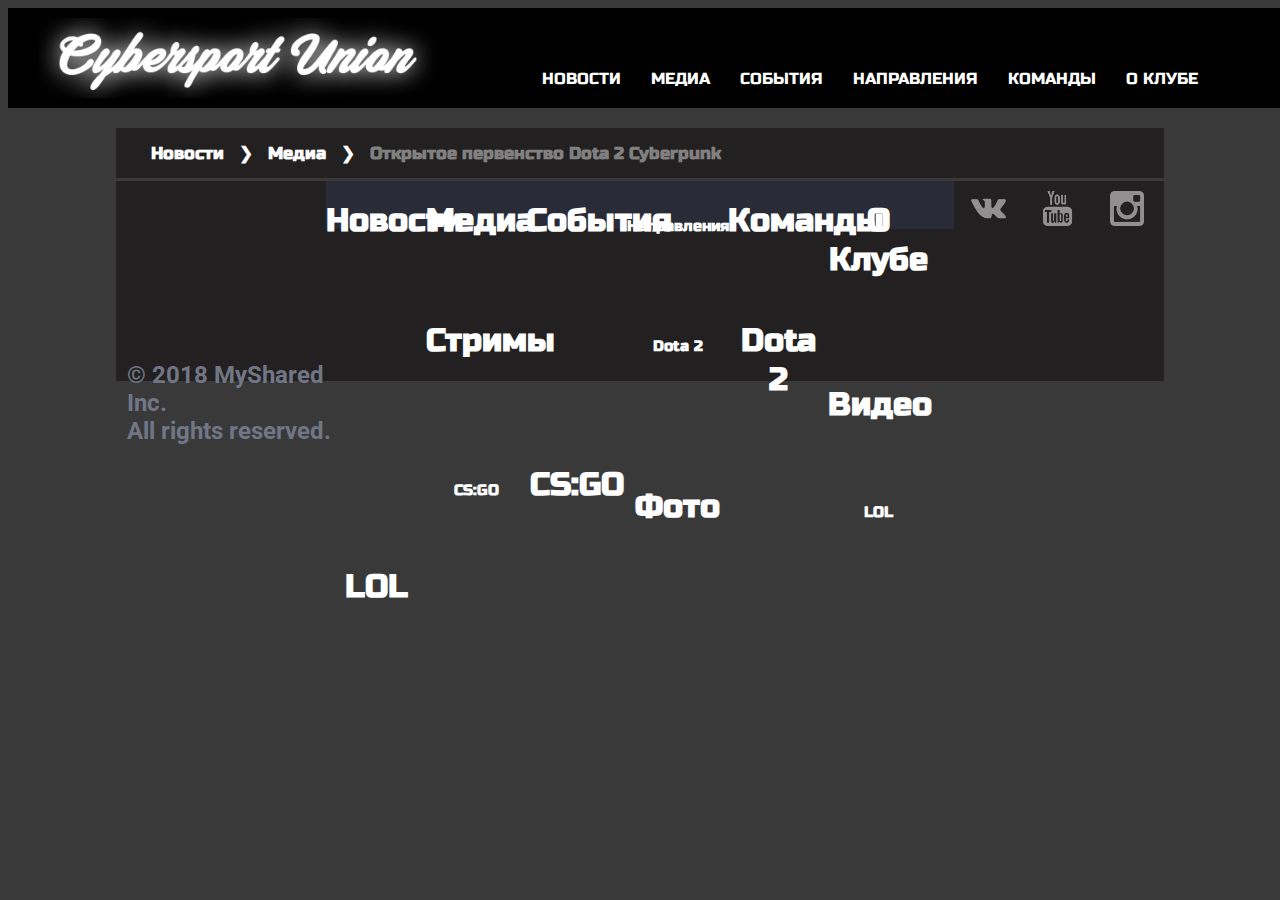
<file: public_html/media/album-1/album-1.html>
<!DOCTYPE html>
<html>

<head>
  <meta http-equiv="Content-Type" content="text/html; charset=UTF-8" />
  <title>Cybersport Union</title>

  <meta name="author" content="Antonio Pratas">
  <link rel="stylesheet" type="text/css" href="http://meyerweb.com/eric/tools/css/reset/reset.css">
  <link rel="stylesheet" href="../../css/main.css">
  <link rel="stylesheet" href="../../css/style.css">
  <script src="https://code.jquery.com/jquery-3.3.1.min.js"></script>
  <link href="https://fonts.googleapis.com/icon?family=Material+Icons" rel="stylesheet">
  <link href="https://maxcdn.bootstrapcdn.com/font-awesome/4.6.3/css/font-awesome.min.css" rel="stylesheet"/>
  
</head>

<body>

  <header class="large">
      <nav>
        <img class="logo" src="../../images/wdd1.png"/>
          <ul class="menu">
            <li><a href="../../index.html">Новости</a></li>
            <li><a href="../medias.html">Медиа</a></li>
            <li><a href="#">События</a></li>
            <li><a href="#">Направления</a></li>
            <li><a href="#">Команды</a></li>
            <li><a href="../../about/about.html">О клубе</a></li>
          </ul>
          <input type="checkbox" id="btn-menu" />
          <label for="btn-menu"></label>
          <ul class="list-menu">
            <li><a href="../../index.html">Новости</a></li>
            <li><a href="../medias.html">Медиа</a></li>
            <li><a href="#">События</a></li>
            <li><a href="#">Направления</a></li>
            <li><a href="#">Команды</a></li>
            <li><a href="../../about/about.html">О клубе</a></li>
          </ul>
      </nav>
  </header>

 <div class="content">
    <div class="wrapper">
      <div class="line">
        <div class="lineh3">
          <h3><a href="../../index.html">Новости</a></h3><h3>&#10095;</h3> <h3><a href="../medias.html">Медиа</a></h3><h3>&#10095;</h3><h3 id="lineh3-1">Открытое первенство Dota 2 Cyberpunk</h3>
        </div>

        
      </div>
    </div>
  </div>



   <footer>  
  <div class="footer">
      <div class="block-copyright-nav">
        <h2>© 2018 MyShared Inc.  <br>  
        All rights reserved.</h2>
      </div>
      <div class="block-menu">
        <div class="background">
          <div class="podmenu">
            <h1><a href="">Новости</a></h1>
          </div>
          <div class="podmenu">
            <h1><a href="">Медиа</a></h1>
          </div>
          <div class="podmenu">
            <h1><a href="">События</a></h1>
          </div>
          <div class="podmenu">
            <h1><a href="" class="bigtext">Направления</a></h1>
          </div>
          <div class="podmenu">
            <h1><a href="">Команды</a></h1>
          </div>
          <div class="podmenu">
            <h1><a href="">О Клубе</a></h1>
          </div>
        </div>
          <div class="podmenu">
            <h1><a href=""> </a></h1>
          </div>
          <div class="podmenu">
            <h1><a href="">Стримы</a></h1>
          </div>
          <div class="podmenu">
            <h1><a href=""> </a></h1>
          </div>
          <div class="podmenu">
            <h1><a href="" class="bigtext">Dota 2</a></h1>
          </div>
          <div class="podmenu">
            <h1><a href="">Dota 2</a></h1>
          </div>
          <div class="podmenu">
            <h1><a href=""> </a></h1>
          </div>
          <div class="podmenu">
            <h1><a href="">  </a></h1>
          </div>
          <div class="podmenu">
            <h1><a href="">  </a></h1>
          </div>
          <div class="podmenu">
            <h1><a href="">Видео</a></h1>
          </div>
          <div class="podmenu">
            <h1><a href=""> </a></h1>
          </div>
          <div class="podmenu">
            <h1><a href="" class="bigtext">CS:GO</a></h1>
          </div>
          <div class="podmenu">
            <h1><a href="">CS:GO</a></h1>
          </div>
          <div class="podmenu">
            <h1><a href="">  </a></h1>
          </div>
          <div class="podmenu">
            <h1><a href="">  </a></h1>
          </div>
          <div class="podmenu">
            <h1><a href="">  </a></h1>
          </div>
          <div class="podmenu">
            <h1><a href="">Фото</a></h1>
          </div>
          <div class="podmenu">
            <h1><a href=""> </a></h1>
          </div>
          <div class="podmenu">
            <h1><a href="" class="bigtext">LOL</a></h1>
          </div>
          <div class="podmenu">
            <h1><a href="">LOL</a></h1>
          </div>
          <div class="podmenu">
            <h1><a href="">  </a></h1>
          </div>
      </div>
      <div class="block-copyright-nav">
        <div class="block-img"> 
          <a href=""><img src="../../images/social/vk-social-logotype.png" alt=""></a>
        </div>
        <div class="block-img">
          <a href=""><img src="../../images/social/youtube-logo.png" alt=""></a>
        </div>
        <div class="block-img">
          <a href=""><img src="../../images/social/instagram.png" alt=""></a>
        </div>
      </div>
    </div>

  </footer>


  <script>showSlides(1)</script>
</body>
<script>
  $(document).on("scroll",function(){
    if($(document).scrollTop()>70){ 
    $("header").removeClass("large").addClass("small");
    }
    else{
    $("header").removeClass("small").addClass("large");
    }
});
</script>
</html>
</file>
<file: public_html/css/style.css>
/* Importing Amaranth Font for menu text */
    @import url(http://fonts.googleapis.com/css?family=Amaranth);
    @import url('https://fonts.googleapis.com/css?family=Roboto');
    @import url('https://fonts.googleapis.com/css?family=Russo+One');
    a{
      outline: none;
      text-decoration: none;
    }

    header, .titlenews{
      transition: all .5s;
      -moz-transition: all .5s; /* Firefox 4 */
      -webkit-transition: all .5s; /* Safari and Chrome */
      -o-transition: all .5s; /* Opera */
    }

    header a, img, li, ul 
    {
      transition: all .5s;
      -moz-transition: all .5s; /* Firefox 4 */
      -webkit-transition: all .5s; /* Safari and Chrome */
      -o-transition: all .5s; /* Opera */
    }
    /* Basic layout */
    body{
      font-family: 'Roboto', sans-serif;
      background-color: #393939;
    }

    .menu{
      list-style-type: none;
      float: right;
      margin-right: 60px;
      }

    .menu li{
      display: inline;
      float: left;
    }
    .logo{
      float: left;
    }

    nav{
      width: 100%;
      margin: 0 auto;
    }

  
    header{
      background: black;
      float: left;
      width: 100%;
      position: fixed;
      z-index: 10;
    }

      header a{
        color: #fff;
        text-decoration: none;
        font-family: 'Russo One', sans-serif;
        text-transform: uppercase;
      }

      header a:hover{
        color: #0071c5;
      }

      header .menu li{
        margin-right: 30px;
      }

      /* Sizes for the bigger menu */
      header.large{
        height: 100px;
      }
      header.large .list-menu{
        margin-top:100px;
      }

      header.large .logo{
        margin-top: 10px;
        margin-left: 30px;
        height: 80px;
       }
    

      header.large .menu li{
        margin-top: 45px;
  
      }
      header.small .menu li{
        margin-top: 17px;
      }

      /* Sizes for the smaller menu */
      header.small{ 
        height: 50px; 
      }

       header.small .list-menu{
        margin-top:50px;
      }

      header.small #btn-menu + label{
          margin-top: -23px;
      }

      header.small .logo{ 
        margin-left: 30px;
        height: 50px; 
        
      }

      /*     content      */
      .content{
        width: 86%;
        padding-top: 120px;
        color: #fff;  
        padding-left: 7%;
        padding-right: 7%;
      }
      .new{
        overflow: hidden;
        width: 100%;
        height: 100%;
        float: left;
        margin-bottom: 10px;
        margin-left: 10px;
         overflow: hidden;
      }
       .new1{
        position: relative;
        width: 100%;
        height: 100%;
        float: left;
        margin-bottom: 10px;
        margin-left: 10px;
         overflow: hidden;
      }
      .new img,.new1 img{
        transition: all .5s;
        border-style: none;
        width: 376px;
        height: 250px;
      }
      .bignew{
        margin-right: 10px;
        height: 100%;
        float: right;
        width: 100%;
        overflow: hidden;
      }
      .bignew img{
        transition: all .5s;
        border-style: none;
        width: 100%;
        height: 510px;
      }
      .newstext{
      
      position: absolute;
      bottom: 20px;
      left: 20px;
      right: 20px;
      }
      .tags{
        background-color: #0071c5;
        color: #fff;
        padding: 3px;
        font-size: 18px;
      }
      .titlenews{
        size: 20px;
        margin-top: 20px;
        font-size: 1.5em;
      }
      .parent:hover .titlenews{
        color: #0071c5;
      }
  

      .parent:hover .bignew img,
      .parent:focus .bignew img{
       transform: scale(1.05);
       opacity: 0.7;
      }
      .parent:hover .bignew,
      .parent:focus .bignew{
         overflow: hidden;
      }
     
      .parent{
        display: block;
        overflow: hidden;
        position: relative;
        margin-right: 0.6%;
        height: 510px;
        float: right;
        width: 65%;
      }   
      .parent1{
        display: block;
        overflow: hidden;
        position: relative;
        margin-right: 0.6%;
        width: 32%;
        height: 250px;
        float: left;
        margin-bottom: 10px;
        margin-left: 0.6%;
      }   
     .parent1:hover .titlenews{
        color: #0071c5;
      }
      .parent1:hover .new,
      .parent1:focus .new,
      .parent1:hover .new1,
      .parent1:focus .new1{
         overflow: hidden;
      }
  

      .parent1:hover .new img,
      .parent1:focus .new img,
      .parent1:hover .new1 img,
      .parent1:focus .new1 img{
       transform: scale(1.05);
       opacity: 0.7;
      }
    
       .matchs{
        margin-top: 10px;
        width: 100%;
        position: relative;
        height: 350px;
        float: left;
      }
      .match{
        margin-left: 20px;
        margin-right: 20px;
        background-color: black;
        height: 100%;
          }
      .line{
        height: 50px;
        width: 100%;
        background-color: #232021;
      }
      .lineh1{
        width:70%;
        float: left;
      }
      .line h1{
        float: left;
        margin-top: 12px;
        margin-left: 20px;
        font-size: 25px;
      }
      .allmatchs{
        float: right; 
        margin-right: 20px;
        font-size: 20px;
      }
      .allmatchs h1{
        font-size: 20px;
        margin-top: 15px;
      }
     .allmatchs a{
      color: #fff;
      transition: all 1s;
      -moz-transition: all 1s; /* Firefox 4 */
      -webkit-transition: all 1s; /* Safari and Chrome */
      -o-transition: all 1s; /* Opera */
     }
       .allmatchs a:hover{
      color: #0071c5;

      }


    /* Slideshow container */
    .slideshow-container {
      max-width: 1000px;
      height: 300px;
      position: relative;
      margin: auto;
      overflow: hidden;

    }
    .slideshow-container img{
     
      border-style: none;
    }

    /* Hide the images by default */
    .mySlides {
        display: none;

    }

    /* Next & previous buttons */
    .prev, .next {
      cursor: pointer;
      position: relative;
      top: 50%;
      width: auto;
      margin-top: -22px;
      padding: 16px;
      color: white;
      font-weight: bold;
      font-size: 18px;
      transition: 0.6s ease;
      border-radius: 0 3px 3px 0;
    }

    .prev{
      float: left;
    }
    .next{
      float: right;
    }

    /* Position the "next button" to the right */
    .next {
      right: 0;
      border-radius: 3px 0 0 3px;
    }

    /* On hover, add a black background color with a little bit see-through */
    .prev:hover, .next:hover {
      background-color: rgba(0,0,0,0.8);
    }

    /* Caption text */
    .text {
      color: #f2f2f2;
      font-size: 15px;
      padding: 8px 12px;
      position: absolute;
      bottom: 8px;
      width: 100%;
      text-align: center;
    }

    /* Number text (1/3 etc) */
    .numbertext {
      color: #f2f2f2;
      font-size: 12px;
      padding: 8px 12px;
      position: absolute;
      top: 0;
    }

    /* The dots/bullets/indicators */
    .dot {

      cursor: pointer;
      height: 15px;
      width: 15px;
      margin: 0 2px;
      background-color: #bbb;
      border-radius: 50%;
      display: inline-block;
      transition: background-color 0.6s ease;
    }

    .active, .dot:hover {
      background-color: #717171;
    }

    /* Fading animation */
    .fade {
      -webkit-animation-name: fade;
      -webkit-animation-duration: 1.5s;
      animation-name: fade;
      animation-duration: 1.5s;
    }

    @-webkit-keyframes fade {
      from {opacity: .4;} 
      to {opacity: 1;}
    }

    @keyframes fade {
      from {opacity: .4;} 
      to {opacity: 1;}
    }

    #leftteam{
      position: absolute;
      margin-left: 150px;
      margin-top:50px;
      left: 0;
    }
    #leftteam img{
       opacity: 0.6;
     height: 150px;
     width: 150px;
    }
    #leftteam h1{
      margin-top: 15px;
      text-align: center;
      font-size: 20px;
    }

    #rightteam{
      margin-top: 50px;
      right: 0;
      position: absolute;
      margin-right: 150px;
    }
    #rightteam img{
      opacity: 0.6;
      height: 150px;
     width: 150px;
    }
    #rightteam h1{
      margin-top: 15px;
      text-align: center;
      font-size: 20px;
    }
    .info{
      font-size: 17px;
      margin-top: 80px;
      position: absolute;
      left: 50%;
      width: 260px;
      margin-left:-130px;
      top: 0;
      
      text-align: center;
    }
    .info h2{
      color: #828982;
      margin-top: 10px;
      font-size: 13px;
      margin-bottom: 20px;
    }
    .info .big{
      font-size: 27px;
      color:#0071c5;
    }
    .lenta{
      margin-top: 20px;
      width: 100%;
      float: left;

    }
    .lentas{
      padding-bottom: 30px;
      margin: 0 20px;
      background-color: black;
      overflow: hidden; 
    }
    .card-vertical{
      float: left;
      width: 30%;
      height: auto;
      background-color: #232021;
      margin-top: 2.5%;
      margin-left: 2.5%;
    }
    .card-vertical-right{
      float: right;
      width: 30%;
      height: auto;
      background-color: #232021;
      margin-top: 2.5%;
      margin-right: 2.5%;
    }
    .card-vertical-img{
      position: relative;
      height: auto ;
      width: 100%;
      overflow: hidden;
    }
    .card-vertical-img img{
      height: auto;
      width: 100%;
    }
    .text-block {
    position: absolute;
    bottom: 10%;
    left: 5%;
    font-size: 18px;
    background-color: #0071c5;
    color: white;
    padding: 3px;
    }   
    .text-block a{
    color: #fff;
    }
    .card-vertical-text{
    margin-top: 3%;
    width: 90%;
    margin-left: 5%;
    margin-right: 5%;
    padding-bottom: 25px;
    border-bottom: 1px solid #fff;
    }
    .card-vertical-text h1{
      font-size: 21px;
      line-height: 1.2;
    }
    .card-vertical-text p{
      margin-top: 25px;
      color:#848383;
      font-size: 15px;
      line-height: 1.3;
    }
    .card-vertical-time h1{
      margin-top: 20px;
      font-size: 21px;
      margin-left: 5%;
      color:  #0071c5;
      margin-bottom: 5%;
    }     


    footer{
     display: inline-block;
      width: 86%;
      margin-left: 7%;
      margin-right: 7%; 
      height: 200px;
      
    }
    .footer{
      width: auto;
      height: 100%;
      background-color: #232021;
      margin-left: 20px;
      margin-right: 20px;
    }
    .block-copyright{
       height: 100%;
      width: auto;
    }
    
    .block-copyright-nav{
      float: left;
      height: 100%;
      width: 20%;
    }
    .block-copyright-nav h2{
      position: relative;
      color: #717686;
      top: 80%;
      left: 5%;
    }
    .background{
      width: 100%;
      height: 30%;
      background-color: #292c36;
    }
    .block-menu{
      text-align: center;
      height: 160px;
      width: 60%;
      float: left;
    }
    .podmenu{
      float: left;
      width: 16%;
    }
    .podmenu h1{
      font-family: 'Russo One', sans-serif;
      margin-top: 20%;
    }
    .podmenu h1 a{
       color: #fff;
       transition: all 1s
    }
    .podmenu h1 a:hover{
      ;
       color: #0071c5 ;
    }
    
    .bigtext{
      font-size: 15px;
    }
    .block-img{
      position: relative;
      width: 33%;
      height: auto;
      float: left
    }
    .block-copyright-nav img{
      position: relative;
      margin-top: 15%;
      left: 25%;
      opacity: 0.5;
      width: 50%;
      height: auto;
    }
    .block-copyright-nav a:hover img{
      opacity: 1;
    }
    .balls{
      text-align:center;
      margin-top:-40px; 
      position: absolute;
      left: 50%; 
      margin-left:-27px;
      width: 70px;
    }
    .list-menu{
    width: 100%;
    background-color: #232021;
    position: absolute;
    right: 0;
    list-style: none;
    display: none;
    }
    .list-menu li{
      padding-top: 10px;
      padding-bottom: 10px;
      height: 20px;
      z-index: 2;
    }
    .list-menu > li > a{
      margin-left: 10px;
      color: #fff;
      text-decoration: none;
      font-family: 'Russo One', sans-serif;
      text-transform: uppercase;
    }
    .list-menu > li > a:hover{
      color: #0071c5;
    }

    #btn-menu{
      display: none;
    }
    #btn-menu + label{
      position: absolute;
      top:50%;
      margin-top: -22px;
      right: 20px;
      float: right;
      display: none; 
      color: #fff; 
      z-index: 1;
      cursor: pointer;
    }
    #btn-menu + label:before{
      content: '\f0c9';  
      display: inline-block;
      font-family:'FontAwesome';
      font-size: 45px;
    }
    #btn-menu:checked + label:before{
      content: '\f00d';
      color: #f00;
    }
    @media screen and (max-width: 1240px) {
      
    .background,.podmenu{
      display: none;
    }
      
    }
    @media screen and (max-width: 1190px) {
      .menu{
        display: none;
      }

      #btn-menu + label{
          display: inline-block;
       }
      #btn-menu + label + .list-menu{
        display: none;
      }
      #btn-menu:checked + label + .list-menu{
        display: inline-block;
      }
      
      .parent{
       height: 444px;
     }
      .parent1{
      height: 218px;
      margin-bottom: 8px;
      }


    }
    
 @media screen and (max-width: 1000px)
 {
   .parent{
    position: relative;
    float: left;
     width: 100%;
     margin-left: 20px;
     margin-bottom: 10px;
   }
   .parent1{
    margin: 0;
    width: 50%;
    box-sizing: border-box;
    display: inline-block;
    padding-right: 20px;
   }
   .new, .new1{
    margin: 0;
   }
   .new{
    margin-left: 20px; 
   }
   .new img, .new1 img{
    width: 100%;
    height: auto;
   }
   .bignew{
    margin-right: 40px;
   }
   .newstext{
    width: 90%;
   }
 }


 @media screen and (max-width: 1100px){
          #leftteam{
            margin-left:50px;
          }
          #rightteam{
            margin-right: 50px;
          }
    
        
         }
</file>
<file: public_html/css/main.css>
.wrapper {
  margin-left: 20px;
  margin-right: 20px;
}
.lineh3 {
  margin-left: 20px;
  margin-right: 20px;
  float: left;
}
.lineh3 h3 {
  display: inline-block;
  float: left;
  margin-top: 15px;
  margin-left: 15px;
  font-size: 17px;
}
.lineh3 a {
  color: #fff;
  text-decoration: none;
  font-family: 'Russo One', sans-serif;
  transition: all .5s;
  -moz-transition: all .5s;
  /* Firefox 4 */
  -webkit-transition: all .5s;
  /* Safari and Chrome */
  -o-transition: all .5s;
  /* Opera */
}
.lineh3 a:hover {
  color: #0071c5;
}
#lineh3-1 {
  font-family: 'Russo One', sans-serif;
  color: grey;
}
.block-albums {
  background-color: #000000;
  overflow: hidden;
  position: relative;
}
.header-articles {
  overflow: hidden;
  position: relative;
}
.header-articles h1 {
  float: left;
  margin: 15px 0 15px 35px;
  font-size: 25px;
}
.list-album {
  overflow: hidden;
  position: relative;
}
.list-album .item-news-content {
  position: absolute;
  top: 0;
  left: 0;
  height: 100%;
  width: 100%;
  padding: 0;
}
.list-album .item-news-content .icon-game {
  position: absolute;
  right: 10px;
  bottom: 10px;
}
.list-album .item-news-content .icon-game img {
  width: 50px;
  height: 50px;
}
.list-album .item-news-content .data-album {
  position: absolute;
  bottom: 25px;
  left: 20px;
  color: #fff;
  font-size: 15px;
}
.list-album .item-news-content .header-item-news {
  color: #fff;
  text-decoration: none;
  position: absolute;
  top: 40%;
  width: 100%;
  text-align: center;
  font-size: 1.5em;
  transition: all .5s;
  -moz-transition: all .5s;
  /* Firefox 4 */
  -webkit-transition: all .5s;
  /* Safari and Chrome */
  -o-transition: all .5s;
  /* Opera */
}
.list-album ul {
  overflow: hidden;
  position: relative;
  list-style: none;
}
.list-album ul li {
  display: inline-block;
  margin-left: 1%;
  width: 32%;
  height: 400px;
  margin-right: -4px;
  overflow: hidden;
  position: relative;
}
.list-album ul li .background-image img {
  opacity: .8;
  margin-left: -60px;
  transition: all .5s;
  border-style: none;
  width: auto;
  height: 400px;
}
.list-album ul .item-img:hover .background-image img {
  transform: scale(1.05);
}
.list-album ul .item-img:hover .header-item-news {
  font-size: 1.6em;
  color: #0071c5;
}
.list-video ul {
  overflow: hidden;
  position: relative;
  list-style: none;
  margin-bottom: 20px;
}
.list-video ul li {
  display: inline-block;
  margin-left: 1%;
  width: 32%;
  margin-right: -4px;
  overflow: hidden;
  position: relative;
}
.list-video ul .item-video .icon-game-video {
  position: absolute;
  right: 10px;
  bottom: 10px;
}
.list-video ul .item-video img {
  width: 50px;
  height: 50px;
}
.list-video ul .item-video iframe {
  width: 100%;
  height: 200px;
}
.list-streams ul {
  overflow: hidden;
  position: relative;
  list-style: none;
  margin-bottom: 20px;
}
.list-streams ul li {
  display: inline-block;
  margin-left: 1%;
  width: 32%;
  margin-right: -4px;
  overflow: hidden;
  position: relative;
}
.list-streams ul .item-streams .icon-game-video {
  position: absolute;
  right: 10px;
  bottom: 10px;
}
.list-streams ul .item-streams img {
  width: 50px;
  height: 50px;
}
.list-streams ul .item-streams iframe {
  width: 100%;
  height: 200px;
}
.block-partners {
  background-color: #000000;
  overflow: hidden;
  position: relative;
}
.block-partners .list-partners {
  position: relative;
  display: inline-block;
  margin-right: -4px;
  margin-bottom: 10px;
  width: 48.5%;
  margin-left: 1%;
}
.block-partners .list-partners a {
  color: #fff;
  text-decoration: none;
  font-family: 'Russo One', sans-serif;
}
.block-partners .list-partners a:hover {
  color: #0071c5;
}
.block-partners .list-partners a:hover span {
  opacity: .95;
}
.block-partners .list-partners span {
  transition: all .5s;
  -moz-transition: all .5s;
  /* Firefox 4 */
  -webkit-transition: all .5s;
  /* Safari and Chrome */
  -o-transition: all .5s;
  /* Opera */
  position: absolute;
  background-color: #cfa76a;
  opacity: .8;
  margin-left: -62px;
  margin-top: -23px;
  top: 50%;
  left: 50%;
  padding: 15px;
}
.block-partners .list-partners img {
  width: 100%;
  height: auto;
}
.block-partners .right-1 {
  margin-right: 1%;
}
.block-staff {
  background-color: #000000;
  overflow: hidden;
  position: relative;
}
.block-staff .list-staff {
  overflow: hidden;
  display: inline-block;
  margin-right: -4px;
  margin-bottom: 10px;
  width: 24%;
  height: 250px;
  margin-left: 0.8%;
}
.block-staff .list-staff .info-staff {
  transition: all .8s;
  -moz-transition: all .8s;
  /* Firefox 4 */
  -webkit-transition: all .8s;
  /* Safari and Chrome */
  -o-transition: all .8s;
  /* Opera */
  position: relative;
  top: 30%;
  z-index: 5;
  display: none;
  text-align: center;
}
.block-staff .list-staff:hover .info-staff {
  display: block;
}
.block-staff .list-staff:hover .background-image-staff {
  opacity: 0.3;
}
.block-staff .list-staff a {
  color: #fff;
  text-decoration: none;
  font-family: 'Russo One', sans-serif;
}
.block-staff .list-staff a:hover {
  color: #0071c5;
}
.block-staff .list-staff span {
  transition: all .5s;
  -moz-transition: all .5s;
  /* Firefox 4 */
  -webkit-transition: all .5s;
  /* Safari and Chrome */
  -o-transition: all .5s;
  /* Opera */
  position: absolute;
  width: 269px;
  box-sizing: border-box;
  top: 0;
  left: 0;
}
.block-staff .list-staff span img {
  margin-top: 10px;
  width: 35px;
  height: 35px;
}
.block-staff .list-staff span img:hover {
  opacity: 0.7;
}
.block-staff .list-staff span h1 {
  font-size: 25px;
  color: #0071c5;
}
.block-staff .list-staff span h2 {
  font-size: 20px;
}
.block-staff .list-staff img {
  width: 100%;
  height: auto;
}
.block-information {
  background-color: #000000;
  overflow: hidden;
  position: relative;
}
.block-information .list-information {
  position: relative;
  display: inline-block;
  margin-right: -4px;
  margin-bottom: 20px;
}
.block-information .list-information h2 {
  margin-left: 10px;
  margin-bottom: 20px;
  font-size: 20px;
}
.block-information .list-information p {
  margin-left: 10px;
  margin-bottom: 20px;
}
.contact-form {
  margin-left: 10px;
  color: #fff;
}
.contact-form input,
.contact-form textarea,
.contact-form select {
  outline: none;
  color: #fff;
}
.contact-form .first-name,
.contact-form .e-mail,
.contact-form #subject,
.contact-form textarea {
  font-size: 20px;
  background-color: #000000;
  border: 0;
  border-bottom: 2px solid #fff;
  margin-bottom: 20px;
}
.contact-form ::placeholder {
  /* Chrome, Firefox, Opera, Safari 10.1+ */
  color: #fff;
  opacity: 1;
  /* Firefox */
}
.contact-form :-ms-input-placeholder {
  /* Internet Explorer 10-11 */
  color: #fff;
}
.contact-form ::-ms-input-placeholder {
  /* Microsoft Edge */
  color: #fff;
}
.contact-form #button {
  background-color: #393939;
  padding: 7px 15px 7px 15px;
  border-radius: 5px;
  border: 0;
  font-size: 15px;
}
.back-information {
  display: inline-block;
  box-sizing: border-box;
  width: 48%;
  margin-left: -4px;
  margin-left: 20px;
}
.contact-social {
  padding-left: 30px;
  position: relative;
  display: inline-block;
  box-sizing: border-box;
  width: 48%;
  height: 100px;
}
.contact-social .list-contacts {
  position: absolute;
  margin-bottom: 20px;
  top: 14px;
}
.contact-social .list-contacts h2 {
  margin-left: 10px;
  margin-bottom: 20px;
  font-size: 20px;
}
.contact-social .list-contacts img {
  width: 50px;
  height: 50px;
  margin-left: 5px;
  filter: grayscale(100%);
}
.contact-social .list-contacts img:hover {
  filter: grayscale(0%);
}
.lineh3 h2 {
  display: inline-block;
  float: left;
  margin-top: 12px;
  margin-left: 15px;
  font-size: 23px;
}
.block-game {
  width: 100%;
}
.block-game b {
  width: 100%;
  height: 100%;
}
.block-game img {
  z-index: 1;
  width: 100%;
  height: auto;
}
.spoiler-body2 {
  display: none;
  margin-top: -4px;
  background-color: #000000;
}
.spoiler-body2 h1 {
  font-size: 25px;
  text-align: center;
  padding-top: 30px;
  padding-bottom: 25px;
}
.block-trainer {
  background-color: #000000;
  padding: 15px;
}
.block-trainer .trainer-img {
  display: inline-block;
  width: 24%;
  position: relative;
  top: 0;
}
.block-trainer .trainer-img .rang {
  position: absolute;
  bottom: 7px;
  left: 7px;
  width: 65px;
  height: 65px;
}
.block-trainer .trainer-img .rang {
  position: absolute;
  bottom: 7px;
  left: 7px;
  width: 65px;
  height: 65px;
}
.block-trainer .trainer-img .statics {
  position: absolute;
  bottom: 15px;
  right: 7px;
}
.block-trainer .trainer-img .statics h4 {
  text-align: right;
  margin-bottom: 5px;
  color: #b8b9bb;
}
.block-trainer .block-about {
  display: inline-block;
  width: 74%;
  position: relative;
  height: 100%;
}
.block-trainer .block-about h1 {
  margin: 0 15px;
  padding: 0;
  padding-bottom: 13px;
  text-align: left;
}
.block-trainer .block-about p {
  margin-left: 15px;
}
.all-info {
  margin-top: 15px;
  position: relative;
}
#block-training {
  margin-right: 6%;
}
.block-training {
  background-color: #232021;
  margin-top: 15px;
  width: 25%;
  margin-left: 6%;
  display: inline-block;
  box-sizing: border-box;
  padding: 10px;
  -moz-box-shadow: 0 0 20px #fff;
  -webkit-box-shadow: 0 0 20px #fff;
  box-shadow: 0 0 20px #fff;
}
.block-training .block-training-1 .block-training-header {
  margin-top: 20px;
  margin-bottom: 15px;
}
.block-training .block-training-1 .block-training-header h2 {
  font-size: 25px;
  text-align: center;
}
.block-training .block-training-1 .block-training-info {
  margin-top: 15px;
  text-align: center;
}
.block-training .block-training-1 .block-training-info h4 {
  font-size: 15px;
}
.block-training .block-training-1 .block-training-info h1 {
  margin-top: 30px;
  font-size: 25px;
}
.block-training .block-training-1 .block-training-info h3 {
  font-size: 15px;
  margin: 20px 0;
}
.block-training .block-training-1 .block-tarining-button {
  width: 100%;
  text-align: center;
  margin-top: 30px;
}
.block-training .block-training-1 .block-tarining-button input {
  transition: all .5s;
  -moz-transition: all .5s;
  /* Firefox 4 */
  -webkit-transition: all .5s;
  /* Safari and Chrome */
  -o-transition: all .5s;
  /* Opera */
  font-size: 15px;
  padding: 7px 20px;
  background-color: #0071c5;
  border: 0;
  opacity: .8;
  font-family: 'Russo One', sans-serif;
}
.block-training .block-training-1 .block-tarining-button input:hover {
  -moz-box-shadow: 0 0 20px #fff;
  -webkit-box-shadow: 0 0 20px #fff;
  box-shadow: 0 0 20px #fff;
}
@media screen and (max-width: 1100px) {
  .block-training .block-training-1 .block-training-header {
    margin-top: 20px;
    margin-bottom: 15px;
  }
  .block-training .block-training-1 .block-training-header h2 {
    font-size: 20px;
    text-align: center;
  }
  .block-training .block-training-1 .block-training-info h1 {
    margin-top: 0;
    padding: 15px;
    font-size: 20px;
  }
  .block-training .block-training-1 .block-training-info h4 {
    font-size: 10px;
  }
  .block-training .block-training-1 .block-training-info h3 {
    font-size: 10px;
    margin: 10px 0;
  }
}
</file>
